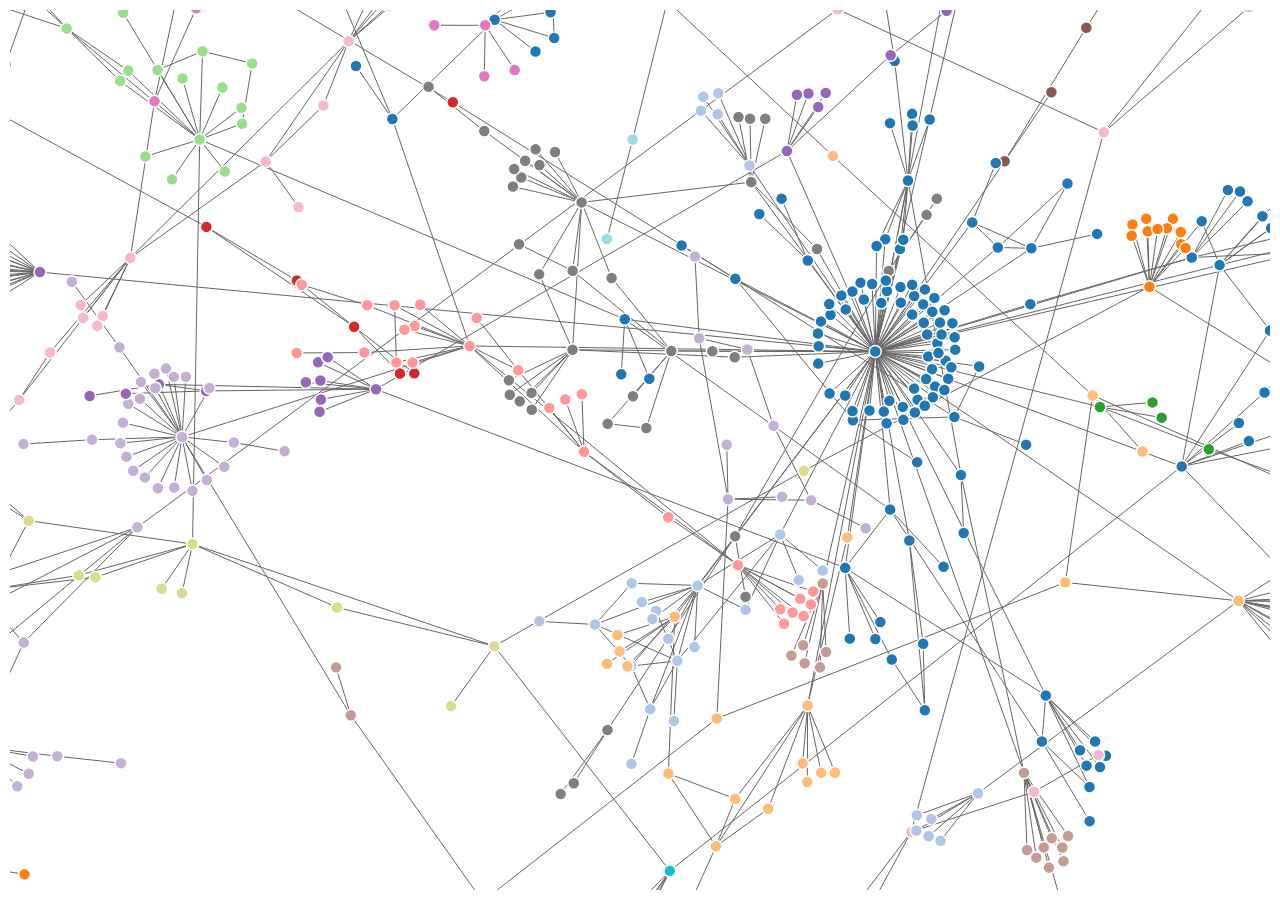
<file: index.html>
<!DOCTYPE html>
<html>
<head>
<meta charset="utf-8" />
<title>forceNetwork</title>
<script src="[data-uri]"></script>
<script src="[data-uri]"></script>
<script src="[data-uri]"></script>

</head>
<body style="background-color: white;">
<div id="htmlwidget_container">
<div id="htmlwidget-f3904af41fde010363de" class="forceNetwork html-widget" style="width:960px;height:500px;">

</div>
</div>
<script type="application/json" data-for="htmlwidget-f3904af41fde010363de">{"x":{"links":{"source":[238,42,14,24,31,563,61,34,637,18,5,564,21,54,25,3,579,70,13,35,565,10,155,95,197,40,317,38,66,64,594,553,3,41,54,70,11,187,462,31,319,15,506,128,11,70,21,470,5,119,10,42,25,52,70,580,14,478,12,369,144,384,144,329,419,483,9,452,595,430,201,500,31,617,87,31,104,638,296,25,25,318,9,9,42,403,318,176,9,182,9,158,64,586,15,639,518,323,476,587,626,467,70,31,43,43,31,31,64,543,40,46,22,22,309,440,253,117,187,14,14,187,23,25,72,51,12,12,64,6,289,158,11,7,264,609,42,124,47,522,363,360,2,627,588,57,16,530,57,16,16,5,276,5,4,234,431,120,276,336,57,16,16,64,38,184,411,40,40,26,72,122,70,72,8,8,8,70,274,30,295,484,43,64,571,640,279,112,441,187,11,13,73,5,279,383,52,27,326,326,79,52,27,48,127,147,31,511,256,15,337,52,214,151,71,432,383,596,489,43,70,40,162,91,64,122,43,199,199,64,572,131,322,231,84,167,114,573,257,77,84,48,62,158,150,158,490,46,124,341,222,391,158,490,323,26,21,171,442,463,259,14,42,324,199,2,431,28,101,3,66,14,352,39,48,1,94,355,411,190,554,67,597,158,517,491,566,555,610,224,166,468,231,69,598,158,38,184,255,54,567,114,420,628,38,134,129,1,264,1,531,1,1,154,333,95,10,238,137,227,574,13,498,255,186,169,237,13,13,50,99,370,618,170,170,5,107,27,121,9,55,69,556,641,404,477,186,11,163,64,54,568,140,0,79,512,31,272,10,126,453,581,537,175,21,7,454,52,9,232,238,606,258,3,642,226,72,469,310,328,60,151,101,377,15,103,575,80,204,173,73,293,179,1,86,643,550,290,66,41,364,18,109,70,25,582,13,13,13,13,13,13,13,13,13,13,64,191,523,311,107,538,412,194,294,255,186,13,13,101,1,154,54,397,18,66,539,9,154,513,13,115,13,497,13,13,13,13,445,254,6,353,211,156,156,211,156,121,365,13,103,332,70,304,101,13,290,69,170,154,1,149,333,611,518,147,457,4,342,576,69,170,34,458,31,392,69,583,14,31,14,3,101,311,291,174,42,174,174,42,42,215,471,373,599,59,368,644,158,536,338,69,387,356,48,48,88,19,297,19,19,283,217,217,9,235,177,93,79,33,301,612,255,607,71,388,544,273,428,19,19,209,196,209,88,53,19,499,305,116,81,225,143,47,24,407,619,189,216,4,239,373,520,174,343,55,501,319,31,524,532,342,238,343,396,262,92,551,203,149,1,47,584,434,599,69,285,118,344,120,357,261,329,353,316,339,423,69,379,393,192,156,156,25,317,620,223,278,525,405,14,413,64,64,526,613,101,540,74,312,629,472,25,5,187,281,5,43,274,25,286,48,64,94,245,274,1,17,394,70,105,295,455,600,122,7,31,229,185,185,185,42,72,25,25,25,31,208,55,645,64,433,70,601,533,464,91,185,122,122,64,9,193,29,13,323,42,13,70,21,323,143,479,478,424,589,192,44,143,381,353,100,448,49,83,212,32,425,138,340,39,58,6,319,223,198,319,278,14,14,14,18,250,289,449,621,98,326,326,22,170,400,14,14,42,13,13,507,55,207,6,13,577,14,42,164,426,164,245,52,22,630,288,614,98,240,264,111,19,622,436,150,492,329,602,85,270,631,527,5,5,502,238,5,274,519,46,17,247,366,166,311,408,347,138,43,358,43,213,348,480,646,306,545,398,521,15,172,63,557,290,290,268,623,508,91,52,38,38,27,156,38,280,101,7,76,14,239,113,38,429,248,422,406,205,558,266,221,38,14,464,256,42,93,186,233,3,284,76,181,14,243,146,624,14,292,275,228,625,503,465,194,380,473,0,13,444,481,314,166,371,64,244,603,359,459,313,31,106,219,647,401,106,229,42,43,334,41,439,58,546,15,17,51,51,136,10,450,265,374,58,6,349,64,108,280,157,98,632,152,82,69,152,168,409,13,3,367,142,42,504,34,395,263,316,451,437,308,102,168,98,69,139,158,102,19,183,633,125,125,6,170,3,0,78,173,80,226,65,13,86,271,195,75,187,475,29,427,218,434,547,37,12,12,96,125,37,13,130,298,552,648,149,70,14,19,53,615,20,116,104,178,446,249,528,616,172,485,186,414,6,6,254,6,345,206,486,10,56,124,311,236,13,302,133,6,36,378,39,36,6,414,447,10,127,13,590,6,315,10,548,36,110,6,39,39,6,39,42,36,132,159,514,509,375,139,415,277,604,402,569,45,251,45,251,389,382,299,608,123,435,361,287,529,534,135,45,510,578,591,535,220,238,0,634,350,195,7,21,13,493,1,154,466,605,541,592,170,69,217,89,26,26,160,335,369,307,112,188,570,90,241,649,494,585,131,416,69,417,559,474,211,495,444,443,269,542,5,372,460,217,487,549,235,390,421,560,9,321,385,9,386,217,303,210,69,200,118,202,488,150,158,456,102,211,236,192,165,373,326,9,635,399,51,482,64,64,72,1,252,327,42,14,320,161,180,148,8,47,14,14,24,36,24,410,229,146,187,260,185,91,31,31,107,496,141,145,132,354,561,10,142,145,10,330,267,153,27,68,42,331,593,230,351,376,515,346,15,461,282,300,325,438,650,516,636,36,24,505,34,69,445,490,423,97,13,69,562,170,69,7,362,160,242,210,82,418,536,52,246,210,58],"target":[1204,1001,1017,685,317,1244,714,681,1315,1035,110,1245,171,763,1131,709,1259,1099,798,677,1246,238,238,238,850,348,348,845,718,742,1274,1237,181,924,897,476,128,91,91,319,1241,938,1183,73,73,672,672,672,1316,711,711,786,695,607,891,1260,899,518,743,1275,793,1050,1194,1126,1087,1157,912,1128,1276,1100,854,1175,1160,1299,745,776,898,1317,950,472,1229,1139,635,993,1051,183,183,158,807,807,913,1140,1014,1268,256,1318,1300,1076,323,323,323,323,323,223,213,358,398,326,909,355,355,879,664,829,969,26,26,770,1269,680,1184,475,600,667,1150,1161,1161,704,908,825,944,222,726,878,111,111,857,1261,691,370,1020,231,928,1307,1270,698,698,984,984,1029,985,652,1145,653,216,870,1101,774,916,991,661,661,886,1002,184,1046,244,244,1102,268,1151,1162,978,1066,819,990,966,1088,930,674,948,146,1030,1047,1250,1319,1238,951,1113,933,159,159,159,766,920,1048,1049,765,1286,1089,93,757,1057,811,796,796,1027,1190,900,700,109,109,109,109,109,109,1205,1277,1163,995,1093,701,185,185,1195,295,939,851,1152,740,69,69,69,69,69,69,69,69,69,732,732,833,621,517,517,804,1164,690,1308,823,823,823,823,353,469,668,663,663,1114,1114,902,979,1168,334,2,5,14,3,38,657,18,9,29,6,63,728,35,1015,1015,434,434,719,719,719,719,719,1247,1242,247,247,247,1141,1132,168,1278,436,611,611,1251,947,170,170,1090,186,186,186,781,781,982,154,154,673,333,333,1036,874,874,874,592,592,592,592,592,592,592,592,872,1252,871,696,340,1028,1301,585,880,987,973,177,177,177,507,849,13,13,13,13,13,13,13,13,13,13,13,13,13,13,13,13,13,13,13,13,13,13,13,13,13,13,13,13,13,13,13,13,13,13,13,13,13,13,13,13,13,13,13,13,13,13,13,13,13,13,13,13,13,13,13,13,13,13,13,13,13,13,13,194,772,1067,994,921,744,895,1153,722,1233,1309,787,843,1208,970,761,761,1077,1133,315,315,315,315,1021,1003,149,149,1171,97,97,97,1223,1185,1158,1191,1287,237,237,1169,729,777,887,1196,1239,708,708,1078,192,192,1115,1115,868,1146,1022,471,471,471,471,471,832,1109,945,90,90,666,666,666,666,1292,1197,457,1134,790,1147,1253,828,828,504,1135,689,1058,1052,205,660,852,934,76,827,1091,946,343,720,396,1215,756,684,684,1143,1262,1279,713,1026,1129,1129,1129,992,1254,1055,599,801,693,746,273,952,692,1255,927,1240,862,217,217,822,750,750,676,676,1293,169,838,838,838,196,800,800,800,847,847,847,940,1019,116,116,1172,960,1061,44,44,44,738,133,133,133,839,239,239,875,369,1206,1018,1117,706,1176,524,524,1209,1216,82,1063,997,997,749,749,1234,855,1007,1007,1031,1263,1118,1118,877,935,200,998,1092,1016,903,976,976,976,976,976,152,152,1059,406,406,1124,1280,106,106,918,918,1071,1071,841,1079,751,716,508,1294,809,809,727,971,1310,688,688,1235,888,925,1302,1178,1173,974,936,1103,1198,1062,1148,911,989,1080,1060,1288,759,1295,1130,1281,1125,1289,707,882,834,1224,1217,782,963,817,1264,785,1072,858,1064,1320,1165,1104,789,789,1218,533,1023,1023,775,904,735,193,844,427,1073,1073,68,1210,818,818,1321,1032,1032,1032,240,240,240,240,240,1043,1024,755,1127,694,737,861,675,1095,791,996,378,1138,702,1081,278,278,278,999,779,929,1056,449,892,892,892,1303,298,980,1094,906,1008,810,810,1136,949,1290,1265,161,161,161,752,1311,1256,164,426,426,1096,1225,884,699,686,941,941,1296,767,767,767,767,687,1304,202,456,1166,130,270,270,910,910,1211,1174,712,1177,731,731,1119,1199,983,1179,124,124,124,124,1074,1009,943,812,480,480,480,480,1154,1322,961,1230,1068,559,931,1144,715,1040,1040,977,485,1305,1186,1116,1082,942,1041,153,422,739,922,764,284,284,824,1004,768,816,889,889,102,102,102,102,102,864,901,953,1291,1110,820,1231,1231,721,721,721,721,721,1120,450,1097,725,725,697,697,697,697,697,697,697,697,697,697,697,1226,1155,972,830,1033,1212,883,1282,678,678,678,678,678,678,229,229,401,1187,331,853,988,683,683,636,636,848,662,125,1111,56,56,56,56,753,753,932,1010,1283,762,1257,160,160,160,160,736,736,736,736,1075,876,876,1025,842,923,320,320,905,905,139,139,1112,964,1180,773,773,773,967,236,236,665,831,1312,1005,893,914,1170,741,659,659,659,659,659,659,659,659,659,659,659,866,866,671,671,863,1105,1105,1011,1011,658,658,679,679,1037,783,955,1236,1323,1200,1106,669,112,112,112,112,112,112,249,1121,890,1213,1297,815,1159,835,1266,968,345,345,915,915,856,354,717,710,778,778,778,1044,958,36,36,1142,682,682,919,447,447,1122,127,780,514,514,514,514,814,132,132,132,769,769,1065,821,821,840,784,784,805,1192,1188,371,371,1083,917,1284,1069,1248,1201,894,135,1107,1045,1045,956,591,591,591,591,937,1214,1219,788,1123,1189,1258,1271,1220,570,1207,651,1313,1012,1267,965,1202,129,129,129,129,129,1285,1227,1272,859,859,1070,747,803,1084,806,962,962,962,188,837,1249,724,724,724,724,724,724,724,724,1085,165,165,1203,1167,210,210,210,1228,730,1034,655,655,655,655,655,655,655,655,655,655,1053,1054,1054,1054,959,975,975,771,771,758,758,758,758,758,758,758,758,758,758,1298,1221,1038,1038,703,703,1156,799,954,1108,656,896,981,760,733,808,808,826,797,654,705,802,836,873,873,734,795,795,795,748,748,748,748,1232,1000,1149,1149,792,1181,145,145,145,145,145,794,267,267,907,670,670,723,723,723,1273,867,867,1006,1006,1006,1039,1137,926,957,957,957,1324,1193,1314,869,869,1182,1306,1013,1098,1098,1098,754,754,1042,1243,813,986,846,881,881,881,881,881,1086,1222,885,885,860,865],"colour":["#666","#666","#666","#666","#666","#666","#666","#666","#666","#666","#666","#666","#666","#666","#666","#666","#666","#666","#666","#666","#666","#666","#666","#666","#666","#666","#666","#666","#666","#666","#666","#666","#666","#666","#666","#666","#666","#666","#666","#666","#666","#666","#666","#666","#666","#666","#666","#666","#666","#666","#666","#666","#666","#666","#666","#666","#666","#666","#666","#666","#666","#666","#666","#666","#666","#666","#666","#666","#666","#666","#666","#666","#666","#666","#666","#666","#666","#666","#666","#666","#666","#666","#666","#666","#666","#666","#666","#666","#666","#666","#666","#666","#666","#666","#666","#666","#666","#666","#666","#666","#666","#666","#666","#666","#666","#666","#666","#666","#666","#666","#666","#666","#666","#666","#666","#666","#666","#666","#666","#666","#666","#666","#666","#666","#666","#666","#666","#666","#666","#666","#666","#666","#666","#666","#666","#666","#666","#666","#666","#666","#666","#666","#666","#666","#666","#666","#666","#666","#666","#666","#666","#666","#666","#666","#666","#666","#666","#666","#666","#666","#666","#666","#666","#666","#666","#666","#666","#666","#666","#666","#666","#666","#666","#666","#666","#666","#666","#666","#666","#666","#666","#666","#666","#666","#666","#666","#666","#666","#666","#666","#666","#666","#666","#666","#666","#666","#666","#666","#666","#666","#666","#666","#666","#666","#666","#666","#666","#666","#666","#666","#666","#666","#666","#666","#666","#666","#666","#666","#666","#666","#666","#666","#666","#666","#666","#666","#666","#666","#666","#666","#666","#666","#666","#666","#666","#666","#666","#666","#666","#666","#666","#666","#666","#666","#666","#666","#666","#666","#666","#666","#666","#666","#666","#666","#666","#666","#666","#666","#666","#666","#666","#666","#666","#666","#666","#666","#666","#666","#666","#666","#666","#666","#666","#666","#666","#666","#666","#666","#666","#666","#666","#666","#666","#666","#666","#666","#666","#666","#666","#666","#666","#666","#666","#666","#666","#666","#666","#666","#666","#666","#666","#666","#666","#666","#666","#666","#666","#666","#666","#666","#666","#666","#666","#666","#666","#666","#666","#666","#666","#666","#666","#666","#666","#666","#666","#666","#666","#666","#666","#666","#666","#666","#666","#666","#666","#666","#666","#666","#666","#666","#666","#666","#666","#666","#666","#666","#666","#666","#666","#666","#666","#666","#666","#666","#666","#666","#666","#666","#666","#666","#666","#666","#666","#666","#666","#666","#666","#666","#666","#666","#666","#666","#666","#666","#666","#666","#666","#666","#666","#666","#666","#666","#666","#666","#666","#666","#666","#666","#666","#666","#666","#666","#666","#666","#666","#666","#666","#666","#666","#666","#666","#666","#666","#666","#666","#666","#666","#666","#666","#666","#666","#666","#666","#666","#666","#666","#666","#666","#666","#666","#666","#666","#666","#666","#666","#666","#666","#666","#666","#666","#666","#666","#666","#666","#666","#666","#666","#666","#666","#666","#666","#666","#666","#666","#666","#666","#666","#666","#666","#666","#666","#666","#666","#666","#666","#666","#666","#666","#666","#666","#666","#666","#666","#666","#666","#666","#666","#666","#666","#666","#666","#666","#666","#666","#666","#666","#666","#666","#666","#666","#666","#666","#666","#666","#666","#666","#666","#666","#666","#666","#666","#666","#666","#666","#666","#666","#666","#666","#666","#666","#666","#666","#666","#666","#666","#666","#666","#666","#666","#666","#666","#666","#666","#666","#666","#666","#666","#666","#666","#666","#666","#666","#666","#666","#666","#666","#666","#666","#666","#666","#666","#666","#666","#666","#666","#666","#666","#666","#666","#666","#666","#666","#666","#666","#666","#666","#666","#666","#666","#666","#666","#666","#666","#666","#666","#666","#666","#666","#666","#666","#666","#666","#666","#666","#666","#666","#666","#666","#666","#666","#666","#666","#666","#666","#666","#666","#666","#666","#666","#666","#666","#666","#666","#666","#666","#666","#666","#666","#666","#666","#666","#666","#666","#666","#666","#666","#666","#666","#666","#666","#666","#666","#666","#666","#666","#666","#666","#666","#666","#666","#666","#666","#666","#666","#666","#666","#666","#666","#666","#666","#666","#666","#666","#666","#666","#666","#666","#666","#666","#666","#666","#666","#666","#666","#666","#666","#666","#666","#666","#666","#666","#666","#666","#666","#666","#666","#666","#666","#666","#666","#666","#666","#666","#666","#666","#666","#666","#666","#666","#666","#666","#666","#666","#666","#666","#666","#666","#666","#666","#666","#666","#666","#666","#666","#666","#666","#666","#666","#666","#666","#666","#666","#666","#666","#666","#666","#666","#666","#666","#666","#666","#666","#666","#666","#666","#666","#666","#666","#666","#666","#666","#666","#666","#666","#666","#666","#666","#666","#666","#666","#666","#666","#666","#666","#666","#666","#666","#666","#666","#666","#666","#666","#666","#666","#666","#666","#666","#666","#666","#666","#666","#666","#666","#666","#666","#666","#666","#666","#666","#666","#666","#666","#666","#666","#666","#666","#666","#666","#666","#666","#666","#666","#666","#666","#666","#666","#666","#666","#666","#666","#666","#666","#666","#666","#666","#666","#666","#666","#666","#666","#666","#666","#666","#666","#666","#666","#666","#666","#666","#666","#666","#666","#666","#666","#666","#666","#666","#666","#666","#666","#666","#666","#666","#666","#666","#666","#666","#666","#666","#666","#666","#666","#666","#666","#666","#666","#666","#666","#666","#666","#666","#666","#666","#666","#666","#666","#666","#666","#666","#666","#666","#666","#666","#666","#666","#666","#666","#666","#666","#666","#666","#666","#666","#666","#666","#666","#666","#666","#666","#666","#666","#666","#666","#666","#666","#666","#666","#666","#666","#666","#666","#666","#666","#666","#666","#666","#666","#666","#666","#666","#666","#666","#666","#666","#666","#666","#666","#666","#666","#666","#666","#666","#666","#666","#666","#666","#666","#666","#666","#666","#666","#666","#666","#666","#666","#666","#666","#666","#666","#666","#666","#666","#666","#666","#666","#666","#666","#666","#666","#666","#666","#666","#666","#666","#666","#666","#666","#666","#666","#666","#666","#666","#666","#666","#666","#666","#666","#666","#666","#666","#666","#666","#666","#666","#666","#666","#666","#666","#666","#666","#666","#666","#666","#666","#666","#666","#666","#666","#666","#666","#666","#666","#666","#666","#666","#666","#666","#666","#666","#666","#666","#666","#666","#666","#666","#666","#666","#666","#666","#666","#666","#666","#666","#666","#666","#666","#666","#666","#666","#666","#666","#666","#666","#666","#666","#666","#666","#666","#666","#666","#666","#666","#666","#666","#666","#666","#666","#666","#666","#666","#666","#666","#666","#666","#666","#666","#666","#666","#666","#666","#666","#666","#666","#666","#666","#666","#666","#666","#666","#666","#666","#666","#666","#666","#666","#666","#666","#666","#666","#666","#666","#666","#666","#666","#666","#666","#666","#666","#666","#666","#666","#666","#666","#666","#666","#666","#666","#666","#666","#666","#666","#666","#666","#666","#666","#666","#666","#666","#666","#666","#666","#666","#666","#666","#666","#666","#666","#666","#666","#666","#666","#666","#666","#666","#666","#666","#666","#666","#666","#666","#666","#666","#666","#666","#666","#666","#666","#666","#666","#666","#666","#666","#666","#666","#666","#666","#666","#666","#666","#666","#666","#666","#666","#666","#666","#666","#666","#666","#666","#666","#666","#666","#666","#666","#666","#666","#666","#666","#666","#666","#666","#666","#666","#666","#666","#666","#666","#666","#666","#666","#666","#666","#666","#666","#666","#666","#666","#666","#666","#666","#666","#666","#666","#666","#666","#666","#666","#666","#666","#666","#666","#666","#666","#666","#666","#666","#666","#666","#666","#666","#666","#666","#666","#666","#666","#666","#666","#666","#666","#666","#666","#666","#666","#666","#666","#666","#666","#666","#666","#666","#666","#666","#666","#666","#666","#666","#666","#666","#666","#666","#666","#666","#666","#666","#666","#666","#666","#666","#666","#666","#666","#666","#666","#666","#666","#666","#666","#666","#666","#666","#666","#666","#666","#666","#666","#666","#666","#666","#666","#666","#666","#666"]},"nodes":{"name":["Government of Syria","Government of Afghanistan","Government of Eritrea","Government of Iraq","Government of Sri Lanka","Government of Ethiopia","Government of Sudan","Government of Turkey","Government of Angola","Government of Pakistan","Government of Somalia","Government of Yemen (North Yemen)","Government of Bosnia-Herzegovina","IS","Government of India","Government of Russia (Soviet Union)","Government of Colombia","Government of Azerbaijan","Government of Nigeria","Jalisco Cartel New Generation","Juarez Cartel","Government of Algeria","Government of Congo","Government of Nepal","Government of Uganda","Government of Philippines","Comando Vermelho","Government of Tajikistan","Government of Australia, Government of United Kingdom, Government of United States of America","Government of Peru","Government of El Salvador","Government of DR Congo (Zaire)","Christians (Nigeria)","Hema","Government of Sierra Leone","Government of United States of America","SPLM/A","Government of Croatia","Government of Israel","Government of South Sudan","Government of Rwanda","Government of Mozambique","Government of Myanmar (Burma)","Government of Burundi","Lou Nuer","Supporters of ANC","Government of Indonesia","Government of Ukraine","Government of Cambodia (Kampuchea)","Hindus (India)","Banyarwanda","Government of Serbia (Yugoslavia)","Government of Libya","Gulf Cartel","Government of Egypt","Government of Liberia","Republic of Somaliland","AUC","Government of Georgia","Dagomba, Gonja, Nanumba","Euphrates Vulcano","NPFL, ULIMO - K","Beni Halba Baggara, Salamat Baggara","Government of Thailand","Government of Chad","SNA","Government of Cameroon","Gedeo","MTA","Fulani","Government of Mali","Benghazi Revolutionaries Shura Council","Government of Niger","AQAP","Government of Senegal","23rd Division, Jaysh al Nasr, Jaysh al-Nukhba, Sham Legion, SNA, Syrian Liberation Front","KDP","Afisare, Anaguta, Birom","23rd Division, Ahrar al-Sham, Jaysh al Nasr, Jaysh al-Nukhba, Nour al-Din Zenki, Sham Legion, SNA","Government of Lebanon","Fatah Halab","Jikany Nuer","Ma'aliyah","Christians (Indonesia)","Birom","Adoni","Hawar Kilis Operations Room","Baluba","Cartel Independiente de Acapulco","Nunu","Jukun","anti-Balaka","Dayak","Forces of Michel Aoun","Government of Panama","Ahlu Sunna Waljamaca","Republic of Bosnia-Herzegovina","Jama'atu Ahlis Sunna Lidda'awati wal-Jihad","Misseriya","Hunde","Christians (CAR)","Government of Iran","Pokot","Government of Burkina Faso","Beltrán Leyva Cartel","Government of Guinea-Bissau","Mayi Mayi","Ijaw","Government of Guinea","Forces of the House of Representatives","AIAI","Dinka","Sinaloa Cartel","Government of Moldova","Atyap","Jabhat Fateh al-Sham, Rahman Corps","Los Zetas","Government of Nicaragua","Bangesh","ARPCT","Black Axe","Government of Uzbekistan","Government of Ivory Coast","Supporters of ANPP","Oromo","Republic of Croatia","Authenticity and Development Front, Islamic Front, Jabhat Fateh al-Sham","SPM","Ansarallah","Taleban","Ogaden clan (Darod)","Agatu","SSDF","LRA","Amal","Supporters of IFP","Forces of Abdurahman Ahmed Ali 'Tur'","Suqour al-Sham, Syrian Liberation Front","Kuki","Sa'ad subclan of Habar Gidir clan (Hawiye)","Ahrar al-Sham, Jabhat Fateh al-Sham, Southern Front","Government of Guatemala","RRA","Bor Dinka","Awlad Omran clan (Misseriya)","USC/SNA","FNI","Forces of General Morgan","Aguleri","Jam'iyyat-i Islami-yi Afghanistan","Dassanetch","DPF","Masalit","PFT","Hizb-i Islami-yi Afghanistan","Government of Kenya","Bokora Karimojong","Beni Hussein","Borana","Forces of Hadi","Rizeigat Abbala","NPFL","anti-Balaka, FPRC-AK","Ahrar al-Sham, HTS, Southern Front","NSCN-IM","Toposa","Amhara","Bwatiye","Habaniya","Liwa al-Aqsa","Hausa","AIS","Mohajir","Ahrar al-Sham, Jabhat Fateh al-Sham","Kalenjin","Aknaf Bait al-Maqdis, Jaysh al-Islam, Sham al-Rasul Brigade, Southern Front","Arbore","IMU","Caborca Cartel, Sinaloa Cartel - Los Mayos faction","Mare’ Operations Room","ULIMO - J","Ansar al-Islam","Government of Papua New Guinea","Bodo","Fatah","FPRC","Hezbollah","Government of Central African Republic","Tijuana Cartel","Government of Laos","Burkinabé","Bi'idyahan subclan of Majerteen clan (Darod)","Jie","MQM","IS, Jabhat Fateh al-Sham","National Front for Liberation, SNA","Los Ardillos","Dereiat","APCLS, CMC","Government of Djibouti","Mangal","Bafulero, Bavira","Nyangatom","Hotiya Baggara","Baz al-Islamiya, Dawn of Freedom Brigades, Islamic Front, Jabhat al-Akrad, Jabhat Fateh al-Sham, Liwa al-Sultan Murad, Majd al-Sham","Karimojong","SLM/A - MA","LPC","Ife","Guerreros Unidos","Toubou","Dodoth","Buddhists (Myanmar)","CNDD","SDB","DKBA","EPRLF","Lashkar-e-Islam","Mauritanian","FRF","Dizi","Government of Morocco","Degodia","CMC","Amhara, Oromo, Shinasha","Hol Dinka","Fatah Halab, Jabhat Fateh al-Sham","National Front for Liberation","Ahrar al-Sham, al-Tawhid Brigade, IS, Jabhat Fateh al-Sham","RCD-K-ML","Kyrgyz","Eggon","Dawn of Freedom Brigades, Euphrates Islamic Liberation Front, Islamic Front, Jabhat al-Akrad, Liwa Thuwar ar-Raqqa","IMK","Government of Spain","Ansaar ul-Islam","Samburu","Jaysh al-Islam","Al-Shabaab","LTTE","Murle","Azara","Tama","Mujahideen in the Golis Mountains","FDLR","Government of Romania","Libya Dawn","Gumuz","Orma","Sinaloa Cartel - Chapitos faction","Greenlanders","Supporters of Awami League","Han Chinese","Amigos dos Amigos","Janjaweed","Ahrar al-Sham","Chechen Republic of Ichkeria","Dogon","Eastern Qalamoun Operations Room","Beni Halba Baggara","Anti-Balaka - Mokom, FPRC, MPC, RPRC","Mara 18 (Honduras)","Dayak, Malay (Indonesia)","Pakam Dinka","Anuak","Khatumo administration","Marakwet","USC/SSA","FDN","Awlad Busayf, Awlad Suleiman","Ogoni","National Front for Liberation, SNA, Syrian Liberation Front","Authenticity and Development Front","La Familia","Government of Haiti","Ahrar al-Sham, al-Tawhid Brigade, IS, Islamic Kurdish Front, Jabhat Fateh al-Sham","Government of Mexico","Alawite (Lebanon)","NDC-R","Forces of Amanullah Khan","Government of United Kingdom","Government of Paraguay","Wanhihem community","Fuerza Anti Unión","PKK","Kusasi","Government of Venezuela","Supporters of JLP","Beni Amir","Deebam","Government of Bangladesh","Darsalim","Ahfad al Rasoul Brigade, Ahrar al-Sham, al-Farouq Brigades, Ghuraba al-Sham, IS, Jabhat Fateh al-Sham, Jazeera-Euphrates Liberation Front, Liwa al-Fateh","Ahrar al-Sham, Jabhat Fateh al-Sham, Jaysh al-Islam, Jaysh Usud al-Sharqiya, Martyr Lieutenant Ahmed Abdou Brigades, Rahman Corps","Harkat Hazm","FRCI","Al-Zayadia","Los Aztecas","Ngok Dinka","Opponents of Morsi","Da'ud subclan of Abgal clan (Hawiye)","Alur","Northern Sudanese","TTP-KM","Dan na Ambassagou","Los Zetas - Cártel del Noreste faction","Meitei","Gony Dinka","Sabaneta - Pavilion I gang","CATA","GATIA, MSA","Afar","MFDC Front Nord - MD","ALiR, CNDD-FDD , Mayi Mayi","Bahararsame subclan of Dhulbahante clan (Darod)","Jabhat Fateh al-Sham","Dir clan","AFDL","Assamese","APCLS","RUF","Forces of Turkestan Bhittani","Atakar","CMA","Agar Dinka","Agon-Yar subclan of Abgal clan (Hawiye)","CNPSC","Izzi (Igbo)","Euphrates Islamic Liberation Front, Islamic Front, Jabhat Fateh al-Sham, Liwa Thuwar ar-Raqqa","Majerteen subclan (Darod)","Forces of Hussein Ali Ahmed","RCSS","Dozos (Mali)","Hizb-i Wahdat","Gok Dinka","Jalwau Dinka","Ezilo","Forces of Ibrahim Jadhran","Choa Arab","Fiqi Muhumud subclan (Dir)","Hutu","Borana, Guji","Hamar","Kikuyu","Gak Dinka","SLM/A","Panyar Dinka","Black Axe, Bush Boys, Deebam, KK, NDV","ALiR","Rer Liban subclan of Habr Awal (Issaq)","Jaysh al-Islam, Jaysh Usud al-Sharqiya, Martyr Lieutenant Ahmed Abdou Brigades, Rahman Corps","Meskhetian Turk","Government of Ecuador","Garre subclan of Digil clan (Digil-Mirifle)","SNF","CNRD","Konianke","Mara 18 (Guatemala)","CNDD-FDD","CNDD-FDD , Mayi Mayi","Alago","Supporters of APC","Awlad Zeid","Bassa Kwomu","Government of Tunisia","HuM","Amhara, Guraghe","Hells Angels","Gonja","Luac Jang Dinka","Efik","Suleiman subclan of Habar Gidir clan (Hawiye)","Tripura Non-Tribal Communities","Bul Nuer","Republic of Georgia","Duduble subclan of Gorgorte clan (Hawiye)","Panyar Dinka, Rek Dinka","Dawn of Freedom Brigades, Harkat Hazm, Islamic Front, Jabhat al-Akrad, Jabhat Fateh al-Sham, Mujahideen Army, Nour al-Din Zenki, Sham Legion","NAS","Mahariya, Mima","Ahfad al Rasoul Brigade, Ahrar al-Sham, IS, Islamic Kurdish Front, Jabhat Fateh al-Sham","Ari","Supporters of Andry Rajoelina","Forces of Abdullahi Yusuf","Awlad Heiban clan (Misseriya)","TTP - MR","Forces of Momin Afridi","Arab","February 17 Martyrs Brigade, Rafallah al-Sahati Brigade","Supporters of Didier Ratsiraka","Laskhar of Masozai Qaumi tribe","Ajuran","Brigade 301, Ghaniwa Brigade, Nawasi Battalion, TRB","Gontrar, Zintan","Government of Lesotho","Kuei Dinka, Pakam Dinka","Kisii","Comités locaux de vigilance","CNDP","Government of North Macedonia","BNLF","RCD-ML","Supporters of al-Ahly football team","Bangladeshi Immigrants","Dawn of Freedom Brigades, Jabhat al-Akrad, Northern Storm Brigade","APCLS, FDLR, Nyatura Love","Matheniko Karimojong","Arrow Boys","Khozam","MNLC","FNI, FRPI","FDC","Harakat-i Inqilab-i Islami-yi Afghanistan","MDA","MDF","Government of Malaysia","Kuteb","Akibu","Dimasa","Armenian","Rer Ahmad subclan (Hawiye)","Lashkar of Kukikhel clan","Pian Karimojong","Habar Gidir clan (Hawiye)","Bor Dinka, Gawaar Nuer, Lou Nuer","Christians (Philippines)","NSCN-K","MRTA","Autodefensas Unidas de Michoacán","Orma, Wardei","Bahemba","Government of China","Ajdabiya Revolutionaries Shura Council","Dadjo","Guéré","Supporters of ACN","Hamar (Ethiopia)","Biide subclan of Habar Jeclo (Isaaq)","Mohamed Muse subclan of Abgal clan (Hawiye)","Naparama","Comando Classe A","Forces of Agala","GIA - El Ahd Battalion","Ahali","Awlad Suleiman","Galje'el clan (Hawiye)","Sinaloa Cartel - El Pepillo faction","SPLM/A-North","Copts (Egypt)","NDPVF","Puntland State of Somalia","Ayr subclan of Habar Gidir clan (Hawiye)","Chokwe, Pende","Aknaf Bait al-Maqdis, HTS, Jaysh al-Islam","Jaysh al Fatah Idlib","Kachai sub-tribe of Bangesh","Nyangatom , Toposa","JVA","Akul","ALiR, Mayi Mayi","Lashkar of Mohmand tribe","Lunguda","3R","GIA - El Forkane","Government of Comoros","Ghuraba al-Sham, Jabhat Fateh al-Sham","High Council of Afghanistan Islamic Emirate, IS","MAA","Dawa","GATIA","Government of Mauritania","JNIM","BIFM","Jabhat Fateh al-Sham, Salahadin Brigade","Didinga","CPJP","Ansar Dine","Ahrar al-Sham, FSA, HTS, Jaysh al-Islam","Aliap Dinka","Bari","Palipehutu-FNL","Laime","Ingessana","Bafanji","FAPC","PCC","SNF - MSAB","Forces of Shah Sahib","Pokot, Samburu","Banya","Abgal clan (Hawiye)","Burji","Khadadkhel","Forces of Mullah Abdol Rauf Khadim","Kwala","Torma","Bini","Ahrar al-Sham, Furqan Brigades, Jabhat Fateh al-Sham, Jaysh al-Islam, Yarmouk Army","Nour al-Din Zenki","Los Zetas - Jorge Ivan Hernandez Cantu faction","Bafulero","Dabare subclan of Digil clan (Digil-Mirifle)","Oleh (Isoko)","al-Tawhid Brigade","Kamajors","Unjamap","Aguok","INPFL","Medellín Cartel","Barriga gang","Supporters of independence for Eastern Ukraine","Forces of Jing Caludtiag","Dawn of Freedom Brigades","Janjaweed - Bin Kulaib faction","SRF","Ayiel Dinka","Lagunya","Gabra","Atuot Dinka","Anas al-Dabbashi Brigade, Brigade 48","Gok Dinka, Jalwau Dinka","Latuka","Ikpanaya (Ibibio)","Isenasawo","M23","Mayi Mayi Kabido","Cali Cartel","Ikot-Offiong community","Sinaloa Cartel - Los Memos faction","Supporters of MQM","Bloque Central Bolívar","Forces of Sayed Mansur Naderi","Gaadsan subclan of Biimaal clan (Dir)","MPA/Republic of Anjouan","Supporters of Jean-Bertrand Aristide","Supporters of Yousaf Ali Khan Magsi","Derashe","Aknaf Bait al-Maqdis, Jabhat Fateh al-Sham, Jaysh al-Islam, Sons of Yarmouk Movement, Southern Front","Ijaw, Urhobo","Government of Trinidad and Tobago","Jaysh al-Mukhtar","Muslims (Sri Lanka)","Jabhat al-Samud, Kaniyat","CMC, NDC-R","CRAC-PF","Amothnhom Dinka","Forest Brothers, White Legion","Bete","PDF","Lashkar of Salarzai tribe","Authenticity and Development Front, Islamic Front","Ali-Gaf subclan of Abgal clan (Hawiye)","Ikurav (Tiv)","Abudu","Dioula","Gulf Cartel - Ramirez Treviño faction","16th Division, Islamic Front, Jabhat Fateh al-Sham","BCP","Nandi","Pari","Lashkar of Orakzai tribe","DSA","Huber subclan of Mirifle clan (Digil-Mirifle)","Abtisame subclan of Galje'el clan (Hawiye)","Abdalle subclan of Habar Awal clan (Isaaq)","Al-Maraziq","Gulf Cartel - Dragones de Sheyla faction","Chabo","Government of Jordan","Supporters of Laurent Gbagbo","Suri","Forces of Abdirizak Bihi","Afor","Daoussak (Tuareg)","Syrian Liberation Front","Ahrar al-Sham, FSA, Jabhat Fateh al-Sham, Jaysh al-Islam","Abdulleh-Galmaha subclan of Abgal clan (Hawiye)","Boje","Supporters of PA","Ahrar al-Sharqiya","Apuk Padoc","Aknaf Bait al-Maqdis, HTS, Jaysh al-Islam, Sons of Yarmouk Movement, Southern Front","Jabhat al-Akrad, PYD","Iteso","Geri","Igbo","Moba","Ganda Iso","Abdalle-Aroneh subclan of Abgal clan (Hawiye)","Bor Dinka, Lou Nuer","Jabhat Fateh al-Sham, Liwa al-Aqsa","Supporters of PDP","HTS","NUM","ANC - 'Greens'","Bakonzo","El Dorado long-term inmates","Amaro","Hadji Faizal Abdulkarim clan","Kpelle","CPN-M","ARLA, FIAA, FPLA","Ndoki","Raia Mutomboki - Bravo","Opponents of al-Assad","Taleban - Ali Dad faction","Eastern Ghouta Unified Military Command","ASL","Supporters of AD","Balanda","Agaw, Amhara","Hamas","Oi Kuru","Jatoi","Bani Hilal","La Mochomera","Sinaloa Cartel - Los Chavez Matamoros faction","Bambuti, Batwa","Arab Brabich","Bangadi Militia","FLC","Fur","NURTW-Auxiliary","Garcia clan","CPI-ML-VM","Ahrar Ghurayan","AQIM, Jama'atu Ahlis Sunna Lidda'awati wal-Jihad, MUJAO","Abdalleh-Agon-Yar subclan of Abgal clan (Hawiye)","Brigades of Aisha","Mangweni clan","Hawazma","Eleme","Mahadi","Santiago Xochiltepec","Huaorani","BLA","Republic of Abkhazia","Abugbe (Agatu)","Bena Kapuya","Chiebiliew Yoal (Lou Nuer)","Forces of Abdul Rahman Khan","1920 Revolution Brigades","Ahfad al Rasoul Brigade","Government of Tanzania","Ale","Lumad","Gamai","Baraka group, Mayi Mayi Luwotu","Jole","Ichen","Wagia subclan of Takima","Syrian insurgents","EPLF","EPRDF","UNITA","TTP","UIFSA","Government of Kuwait","Serbian Republic of Bosnia-Herzegovina","SDF","Kashmir insurgents","FARC","Republic of Artsakh","GIA","Cobras","Santa Rosa de Lima Cartel","Junbish-i Milli-yi Islami","CPP","GDE","Sikh insurgents","UTO","Sendero Luminoso","AQIM","Hizb-i Islami-yi Afghanistan - Khalis faction","FMLN","Muslims (Nigeria)","Lendu","al-Qaida","RCD","Serbian Republic of Krajina","CPI-Maoist","AFRC","SPLM/A - IO","Renamo","KNU","ADF","Ntsiloulous","Nueva Plaza Cartel","MILF","Kamuina Nsapu","GAM","DPR","La Nueva Familia","KR","Muslims (India)","ASG","Hunde, Nyanga","PYD","ELN","NTC","Forces of the Caucasus Emirate","FPR","NDA","UCK","Croatian Republic of Bosnia-Herzegovina","United Armed Forces of Novorossiya","LURD","MLC","JEM","al-Mahdi Army","SNM - 'Calan cas'","ARS/UIC","OLF","Konkomba","AFL, LPC, ULIMO - J","Patani insurgents","MDJT","SNM","Ambazonia insurgents","Guji","KIO","PUK","Islamic Front, Mujahideen Army, SRF","UWSA","Tiv","PWG","Democratic Republic of Yemen","MFDC","Government of United Kingdom, Government of United States of America","Jaysh al-Sanadid, Khabour Guards, MFS, PYD","TPLF","ONLF","Fulani, Hausa","ULFA","UPA","MPS","Rizeigat Baggara","Muslims (Indonesia)","LPR","PIJ","FUCD","SCIRI","AN","Autonomous Province of Western Bosnia","Islamic Front, Jabhat Fateh al-Sham","Batwa","La Barredora","Tende","UPC (Ali Darass Fulani supporters)","Madurese","Lebanese Forces","MDD","NRF","Republic of South Ossetia","Yan Gora","Muslims (CAR)","KNPP","Forces of Muammar Gaddafi","Turkana","Military Junta for the Consolidation of Democracy, Peace and Justice","ULA","Itsekiri","RFDG","al-Gama'a al-Islamiyya","PJAK","Forces of Khudoberdiyev","Forces of Harar garrison","Nuer","PMR","SSDM/A","Contras","Turi","Islamic Front","Salamat Baggara","Eyie","MPCI","BDK","Jaysh al-Sanadid, MFS, PYD","Somali","NDFB","SPM/SNA","High Council of Afghanistan Islamic Emirate","MNDAA","Sheikhal clan (Dir)","SSUM/A","MNLF - NM","ARSA","Islamic Legion","Supporters of UDF","MPA","JVP","Naga","URNG","Awlad al-Zuid clan (Misseriya)","USC/SNA - OA","UPC","Forces of Omar Jess","Umuleri","al-Qa'qa Brigade, Army of Ahl al-Sunni wal Jamaa , Army of al-Ikhlas, Army of Maoata al-Islami, Authenticity and Development Front, Bayareq al-Shaaitat , Islamic Front, Jabhat Fateh al-Sham, Jaish al-Muhajireen wal-Ansar, Liwa al-Qadisiya","UFDD","Los Caballeros Templarios","KPNLF","UNLF","Terceiro Comando","Gabra, Garre","STC","Terjam","BRA","ULIMO","MEK","NLFT","Forces of Norodom Ranariddh","Palipehutu","Yoruba","SRRC","Sindhi","PNA","MNLF","MUJAO","FLEC-FAC","PSLF","SSLM/A","Lashkhar of Wazir tribe","Garre","PLA","Darfur Joint Resistance Forces","ULIMO - K","KDPI","Kadara","Cocoyes","Qimant","Santhal","Jondullah","FUNCINPEC","MLCJ","SLA","UNLFW","Tijuana Cartel - El Teo faction","LNA","LRM","SSPP","MCC","RRA - MH","Ismail subclan of Makahil clan (Darod)","MQM-H","AMB","Yurtta Sulh Konseyi","Los Rojos","Republic of Armenia","Irigwe","al-Shaman","FRUD","Kata Katanga","RED-TABARA","Banyamulenge","Mahamid, Mahariba, Newiba","SLM/A - SB","DKBA 5","Modakeke","Tarok","Zuwaya","Muslims (Myanmar)","Lashkar of Zakakhel tribe","Senegalese","POLISARIO","Zviadists","Seleka","Uzbek","Jie, Matheniko Karimojong, Turkana","WNBF","ETA","HTS, Southern Front","HTS, Rahman Corps","UNRF II","Hizbul Islam","LTTE - K","RJF","Mambila","DHKP-C","CNRT","Igbo, Yoruba","Zaghawa","MLC, RCD-N","Raia Mutomboki","NSF","Zintan Military Council","FARC dissidents","Jaysh al-Sanadid, PYD","Military faction (forces of André Kolingba)","Pokomo","Sinaloa Cartel - Los Mayos faction","ATNMC","NDV","SAO Krajina","Supporters of BNP","Islamic Front, Jabhat Fateh al-Sham, Liwa al-Jihad fi Sabeel Allah, Liwa Thuwar ar-Raqqa","Uighur","Ansar Bayt al-Maqdis","Beltrán Leyva Cartel - Valdez Villareal faction","ATTF","Forces of Ruslan Labazanov","PRC","Gimir","Mara Salvatrucha (Honduras)","MPIGO","Rup Dinka","Ninjas","USC/SSA - OMF","CSNPD","CNR","Okrika (Ijaw)","Military faction (forces of Raol Cédras)","Baloch Ittehad","BRAS","SARC","SLM/A - MM","EZLN","Sunni (Lebanon)","Mayi Mayi Mazembe","SPLM/A - WN","Forces of Ismail Khan","Islamic Front, Jabhat al-Akrad, Mujahideen Army, SRF","PIRA","RSO","Ansar al-Sunnah","Military faction (forces of Andres Rodriguez)","Wanikade community","La Union de Tepito","EIJM - AS","NDFB - RD","FLRN","Parliamentary Forces","Republic of South Sudan","Forces of Francois Bozize","KCP","Mamprusi","Military faction (forces of Hugo Chávez)","Supporters of PNP","APF","Frolina","Los Tlacos","Nuba","PFLP","Paite","Deewell","JSS/SB","Kibete","Harakit Sawa'id Misr","FN - IC","NMSP","Berti","Forces of Damaso","La Linea","PREPAK","UFR","Shiluk","Supporters of Morsi","Warsangeli subclan of Abgal clan (Hawiye)","Southern Sudanese","TTP-SM","Los Zetas - Old School Zetas faction","Pangal","Thiyic Dinka","MNJ","Sabaneta - Re-education sector gang","TAK","FLEC-R","Saleban Abdalla subclan of Surre clan (Dir)","SLFA","Codeta","Issa (Dir)","MFDC - S","Qayaad subclan of Dhulbahante clan (Darod)","Ilaje","Military faction (forces of Honasan, Abenina & Zumel)","Tuareg","Marehan subclan (Darod)","PBCP-J","FIAA","GNLA","Ngumino","Ukele","Highlanders","OPM","ELN, FARC","EPL - Megateo","Yugur","IGLF","Rek Dinka","Military faction (forces of Shahnawaz Tanay)","FLEC-FAC-TN","Ezza","Kotoko","BLF","Islamic Front, Jabhat al-Akrad, Liwa Thuwar ar-Raqqa","FPB","Nande","Maasai","Manuer Dinka","NDC-R-GBS","UPLC","ABSDF","FARF","Jaish al-Adl","PLOTE","SAO Eastern Slavonia, Baranja and Western Symria","Waat Dinka","Mahaz-i Milli-yi Islami-yi Afghanistan","Ninzam","Outlaws","Rer Samatar subclan of Habr Awal (Issaq)","Serbian irregulars","Tahrir al- Sham Army","Wurukum","CCMSR","Groupe de Sécurité (Nyatura Kasongo)","Mara Salvatrucha (Guatemala)","ABSU","Luhya","Los Virus","Egbura Mozum","Jabhat Fateh al-Sham, Liwa al-Qadisiya, Omar al-Mukhtar Battalion","JKLF","MPC","Murule subclan of Gugundabe clan (Hawiye)","Rock Machine","Konkomba, Nawuri","Forces of Paul Joseph Mukungubila","Ibibio","EPL","FNL-Ubugabo-Burihabwa","Maidan","Mundari","Qubeys subclan (Dir)","Tripura Tribal Communities","Ahlul Sunnah Jamaa","Hizb-i Wahdat - Akbari faction","Shabab al-Tawhid wa al-Aqiyda","UBA","Wahhabi movement of the Buinaksk district","PBCP","PFLP-GC","Yandang","Mursi","Southern Front","Supporters of Marc Ravalomanana","Fatah Revolutionary Council","FNT","Forces of Jama Ali Jama","Forces of Khalifa al-Ghawil","Awlad Metanin clan (Misseriya), Awlad Serur clan (Misseriya)","BMA","Karimjo","TTP - MT","TTP - TA","Kounta","NDFB-S","Forces of Mullo Abdullo","Kaniyat","Mashashia","Military faction (Lesotho)","Los Zetas - Velazquez Caballero faction","Military faction (forces of Moisés Giroldi)","Ma'awisley","MODEL","SSDM/A - Cobra Faction","FLAA","Islamic Front, Jabhat al-Akrad, Jabhat Fateh al-Sham, Mujahideen Army, SRF","PARECO","Supporters of al-Masry football team","Tawheed ul-Islam","Mayi Mayi Mazembe, NDC-R","MNR","MSA","Oulad Rachid","RJ","CM-FPR, GATIA, MAA","Ittihad-i Islami Bara-yi Azadi-yi Afghanistan","Jiddo subclan of Digil clan (Digil-Mirifle)","MDA - LM","Military faction (forces of Suret Husseinov)","NDC","PFLL","Sultanate of Sulu","Terceiro Comando Puro","Tonakau","Zeme Naga","Azeri","FLM","Forces of Makanika, Ngumino, Twiganeho","Hawarsame Rer Hasan and Habar Ya'qub subclan of Marehan clan (Darod)","Kereyou","Maphite","FPLA","Ngumino, Twiganeho","Muslims (Philippines)","NSCN-K-K","PUSIC","Xawaadle clan (Hawiye)","al-Murabitun","Bambuti","ETIM","FDLR-RUD","Military faction (Forces of Hun Sen)","Mouro","Senufo","Signed-in-Blood Battalion","Supporters of Jamaat-e-Islami","UFRA","JRTN","Provisional Council of the Chechen Republic","Republic of Slovenia","Sa'ad subclan of Habar Yonis (Isaaq)","Forces of Edu","GIA - El Khadra Battalion","Jie, Matheniko Karimojong","Peuhl militia (Zemio)","Luo","Malinké","OP Lavalas","PULF","Sinaloa Cartel - Los 28 faction","SPLM/A-North - MA faction","Supporters of UDM","Matheniko Karimojong, Turkana","MJP","Awramale subclan (Darod)","Muslims (Egypt)","Baluba, Lulua","Konso","Mishti","al-Harakat al-Islamiyah","Gwandere","Jabhat al-Akrad","JVA faction","Kambrip","NLFT-B","Waja","National Guard and Mkhedrioni","Bihari","Burji, Gabra","Gura","SPLM/A - AH","Koglweogo","Pashtun","EPR","JIG","Kababish","Military faction (forces of Nicolae Ceausescu)","Urhobo","CRA","FDR","FRUD-C","Islamic Front, Jabhat Fateh al-Sham, Mujahideen Army","Palipehutu-FNL - LP","Qaqachaca","Uduk","Balikumbat","Jamiat-ul-Dawa","Sindicato RN","Baraka group","Croatian irregulars","FDSI-CI","Foulbe, Hausa","Galgalo","MOSANAT","Oatizai","Torma Manian","God's Army","Jaysh al-Jihad (Saraya al- Jihad)","Sayawa","Jama'at Ansar al-Islam","Los Zetas - Juan Pedro Salvador Saldivar Farias faction","Military faction (forces of Himmler Rebu and Guy Francois)","OLA","Banyamulenge, Barundi","Luway subclan of Mirifle clan (Digil-Mirifle)","Olmoro (Isoko)","Military faction (forces of Godefroid Niyombare)","OPON Forces","Sabiny","USC-PM","Wogia-Tunjup","Apuk Giir","CPI-ML-J","Jamaat-ul-Ahrar","PEPES","RCD-N","Sujeirinha gang","Supporters of Ukrainian unity","Forces of Randy Karon","Janjaweed - Moro faction","Subol Al-Salam Brigade","Webta","Awlad Serur clan (Misseriya)","FPRN","Jaysh Usud al-Sharqiya, Martyr Lieutenant Ahmed Abdou Brigades","Jur Beli","Military faction (forces of Maldoum Bada Abbas)","Operations Room Combating Daesh, Shuhada al-Wadi militia","Shura-yi Nazar-i Shomali","Supporters of AZAPO","Takfir wa'l Hijra","Toposa, Turkana","Aaro Aaro","Forces of Yussuf Hajji Nur","Luac Jang Dinka, Thiyic Dinka","SVA","Isongo-furo","M23-R","Mujahideen Army","Oku Iboku community","RAFD","Sinaloa Cartel - Los Salazar faction","Supporters of PPP","Kisii, Luo","Ma'alin Weyne subclan of Mirifle clan (Digil-Mirifle)","MLCJ, RPRC","MPA - SOC","Supporters of Roger Lafontant","Supporters of Zulfikar Ali Khan Magsi","Twiganeho","Zeyle","Jamaat al-Muslimeen","MLCJ, PRNC, RPRC","NSCN-U","Qadhadhfa","Tamil","TPF","BIFM-K","Panyon Dinka","PSP","UPCP","Islamic Front, Northern Storm Brigade","Mahadade subclan of Abgal clan (Hawiye)","Military faction (forces of Amsha Desta and Merid Negusie)","Shitile (Tiv)","Andani","Forces of Arbab Basir","Jejele subclan of Jibedi clan (Hawiye)","Lashkar of Akakhel tribe","APCLS-R, NDC-R","Gulf Cartel - Villareal faction","Yantar subclan of Mirifle clan (Digil-Mirifle)","Afi subclan of Galje'el clan (Hawiye)","Aidagalla subclan of Habar Garhadjis clan (Isaaq)","Al-Saida","Gulf Cartel - Los Fresitas faction","Supporters of Alassane Outtara","Tishana-Me’en","Forces of Ahmed Sheikh Buraleh","Hamza Division, Liwa al-Sultan Murad","HTS, Saraya Ahl al-Sham","Kabaloh subclan of Abgal clan (Hawiye)","Koulango , Lobi, Malinké","La Resistencia","Nsadop","RIRA","Supporters of UNP","al-Moutasem Brigade, Hamza Division","Atok Buk","Dorze, Gamo, Guraghe, Silt'e, Wolayta","Kongor Dinka, Lou Dinka","Makahin","MNLF - HM","Nour al-Din Zenki, Sham Legion","SLDF","Tajamu Shuhada al-Sharqiya","Chakosi","CPC","Eli-Omar subclan of Abgal clan (Hawiye)","Supporters of UNPP","Tanzim Hurras ad-Din","Uwusa","ANC - 'Reds'","Awan Dinka","Bamba","Former Sabaneta inmates","Hadji Masir Ahalul clan","Konianke, Malinké","Maute group","MJF","Raia Mutomboki - Makombo","Revolutionary Forces of 1 April","Supporters of al-Assad","Taleban - Mola Khel faction","Forces of Makanika","Jaysh al-Asha’er","Military faction (Red Berets)","MKP","Northern Storm Brigade","Presidential guard","Jund Ansar Allah","Libe Koi","Meher","MILOCI","Nubian Dabudiya","Sinaloa Cartel - Los Salgueiro faction","Twic Dinka","Batabwa","Ciek Dinka","Idnan (Tuareg)","Military faction (forces of Asaminew Tsige)","Newiba, Rizeigat Abbala","NURTW-Tokyo","Pena Rojas clan","WSB","Eli-Agon-Yar subclan of Abgal clan (Hawiye)","Gamo, Guraghe","Islamic Front, SRF","Mgodini clan","NSA","Santo Domingo Teojomulco","Tagaeri","White Legion","Agbaduma (Agatu)","ARDUF","Bena Nshimba","Cie Bol","Forces of Amanullah","Moro","MUJAO, Signed-in-Blood Battalion","Pan","Shomo","Wayai subclan of Takima"],"group":[5,46,1,15,56,1,2,15,68,19,5,5,7,5,30,27,23,70,5,11,11,20,66,95,34,57,12,18,15,59,211,13,166,82,58,51,34,7,6,2,43,54,25,55,10,42,69,67,38,151,153,7,26,11,64,47,39,23,24,144,5,146,78,38,60,5,5,8,25,3,20,26,62,5,110,5,15,3,5,5,5,10,9,155,3,40,5,268,76,263,3,17,79,5,51,5,7,5,10,99,246,6,8,20,11,241,13,36,225,26,34,10,11,198,3,5,11,191,186,5,77,18,28,63,29,7,5,32,5,46,49,3,34,34,5,42,39,5,83,37,5,165,35,10,80,35,14,32,163,46,8,26,3,18,46,5,8,9,8,5,9,47,17,5,25,53,29,3,3,5,3,20,81,5,48,5,8,18,84,5,162,15,19,41,6,17,5,17,11,161,4,160,8,19,22,5,33,158,13,1,186,159,8,164,5,8,157,47,154,33,9,8,152,55,26,25,56,19,150,13,98,156,8,13,29,10,5,5,22,14,96,3,5,15,149,19,8,5,5,56,10,3,9,39,43,90,26,29,94,84,45,91,148,12,2,5,27,3,5,147,17,145,79,86,10,39,8,5,12,9,40,5,5,11,65,22,89,143,13,87,100,140,139,141,15,137,138,142,93,45,44,136,22,5,5,28,135,134,10,131,71,82,132,129,20,130,133,16,128,127,5,29,126,13,125,5,21,13,41,13,58,19,3,20,88,71,61,124,5,49,5,25,20,46,88,16,122,26,123,21,99,8,9,48,121,2,72,120,13,118,119,96,59,21,35,43,4,117,55,13,3,63,9,115,5,116,29,113,114,16,92,37,111,16,24,37,72,5,2,3,22,108,97,74,106,107,19,109,26,97,19,8,103,104,102,86,48,5,13,7,30,13,101,41,5,85,8,34,105,112,14,43,261,259,2,272,3,267,270,265,264,19,8,21,10,262,25,59,11,94,260,30,26,258,4,63,8,257,71,54,12,271,75,9,9,21,254,2,252,45,39,37,251,5,5,253,8,32,250,13,19,256,17,75,52,22,46,20,249,20,20,20,57,22,53,17,20,5,31,31,55,248,247,255,14,12,35,19,8,245,21,8,242,46,3,243,36,240,5,239,244,236,237,22,58,234,232,47,73,230,229,228,5,231,5,72,233,8,31,226,227,53,92,224,13,85,73,222,220,223,23,46,217,52,218,221,50,5,36,216,6,214,215,43,33,212,24,4,34,19,5,210,219,209,4,213,5,44,8,53,19,35,266,206,203,204,207,3,5,205,98,199,3,3,5,5,196,197,235,195,202,5,22,8,193,3,238,20,194,10,5,63,5,192,189,190,188,8,187,4,95,20,40,208,183,182,5,26,63,10,29,6,184,180,181,11,178,201,179,34,13,78,176,175,30,22,20,185,5,174,93,40,9,172,173,19,24,269,170,169,171,5,5,5,50,168,177,14,200,3,167,5,1,1,68,19,46,15,7,5,30,23,70,20,66,11,46,57,12,30,18,59,20,46,211,166,82,51,13,7,30,58,2,54,25,34,66,11,57,13,69,67,11,38,151,57,153,22,23,26,27,43,2,7,7,67,47,13,2,15,39,5,1,144,146,38,60,5,5,8,25,15,5,25,3,30,5,110,46,5,1,5,3,30,34,60,3,155,67,6,60,15,60,7,5,268,76,263,17,79,5,60,2,24,5,246,25,26,8,241,25,36,225,64,6,18,1,10,198,2,191,186,5,3,77,28,13,5,29,30,32,46,25,49,34,57,25,60,42,20,56,83,165,80,35,14,32,163,5,60,11,38,30,12,8,5,9,19,47,6,30,38,55,3,5,81,6,57,20,68,25,2,18,8,30,2,162,6,3,66,29,41,6,38,17,5,30,11,26,161,25,30,35,160,19,6,15,33,27,3,158,1,13,55,159,164,157,25,154,3,9,152,19,150,156,24,17,96,8,34,149,5,5,34,5,56,15,3,15,69,3,9,14,43,90,26,23,5,17,94,84,20,45,7,91,5,148,64,11,30,27,6,147,145,28,86,66,5,60,60,40,65,19,19,2,2,89,143,13,34,87,5,100,25,54,140,139,141,1,30,65,27,2,17,30,137,138,142,27,55,33,93,6,83,45,44,136,64,28,25,135,11,134,30,60,10,131,71,132,129,130,133,16,62,128,15,68,37,2,127,29,126,125,36,57,9,21,44,20,30,61,124,10,69,23,23,3,1,88,46,68,122,123,19,5,55,99,48,121,13,13,25,60,6,56,7,72,46,3,120,118,7,119,3,60,43,117,30,48,76,115,5,116,17,21,113,114,13,92,23,55,67,31,37,111,5,46,5,19,27,44,6,3,108,5,97,6,60,74,26,106,25,3,107,19,109,30,18,103,104,102,11,51,5,47,2,62,5,13,101,19,85,13,20,105,112,20,261,21,259,70,13,26,272,12,267,270,265,20,61,264,29,77,20,61,262,25,14,21,20,260,30,43,38,258,4,20,91,62,5,27,7,257,271,75,8,17,48,4,65,30,254,2,42,8,28,49,252,251,50,253,57,3,22,32,250,30,256,24,41,8,249,34,20,81,89,18,9,90,36,62,62,1,5,55,248,247,255,46,12,13,7,28,245,21,60,242,243,25,240,3,64,239,65,1,244,236,237,55,70,8,35,234,232,30,19,73,14,230,229,228,231,5,233,80,60,5,31,60,226,46,42,20,8,5,74,227,5,224,13,5,222,60,220,223,48,217,17,52,218,221,61,50,216,17,25,9,214,215,57,212,5,13,5,210,1,219,209,87,21,19,13,213,266,206,203,204,207,205,98,199,5,5,196,3,11,197,100,235,195,202,29,16,193,57,5,2,5,238,17,194,63,5,192,189,16,190,188,187,4,57,95,208,60,183,182,61,5,20,15,5,52,6,184,180,28,181,178,16,201,31,179,1,78,176,175,58,185,29,5,174,5,172,173,24,269,1,170,169,171,168,20,177,200,167]},"options":{"NodeID":"name","Group":"group","colourScale":"d3.scaleOrdinal(d3.schemeCategory20);","fontSize":30,"fontFamily":"serif","clickTextSize":75,"linkDistance":50,"linkWidth":"function(d) { return Math.sqrt(d.value); }","charge":-30,"opacity":1,"zoom":true,"legend":false,"arrows":false,"nodesize":false,"radiusCalculation":" Math.sqrt(d.nodesize)+6","bounded":false,"opacityNoHover":0,"clickAction":null}},"evals":[],"jsHooks":[]}</script>
<script type="application/htmlwidget-sizing" data-for="htmlwidget-f3904af41fde010363de">{"viewer":{"width":450,"height":350,"padding":10,"fill":true},"browser":{"width":960,"height":500,"padding":10,"fill":true}}</script>
</body>
</html>
</file>
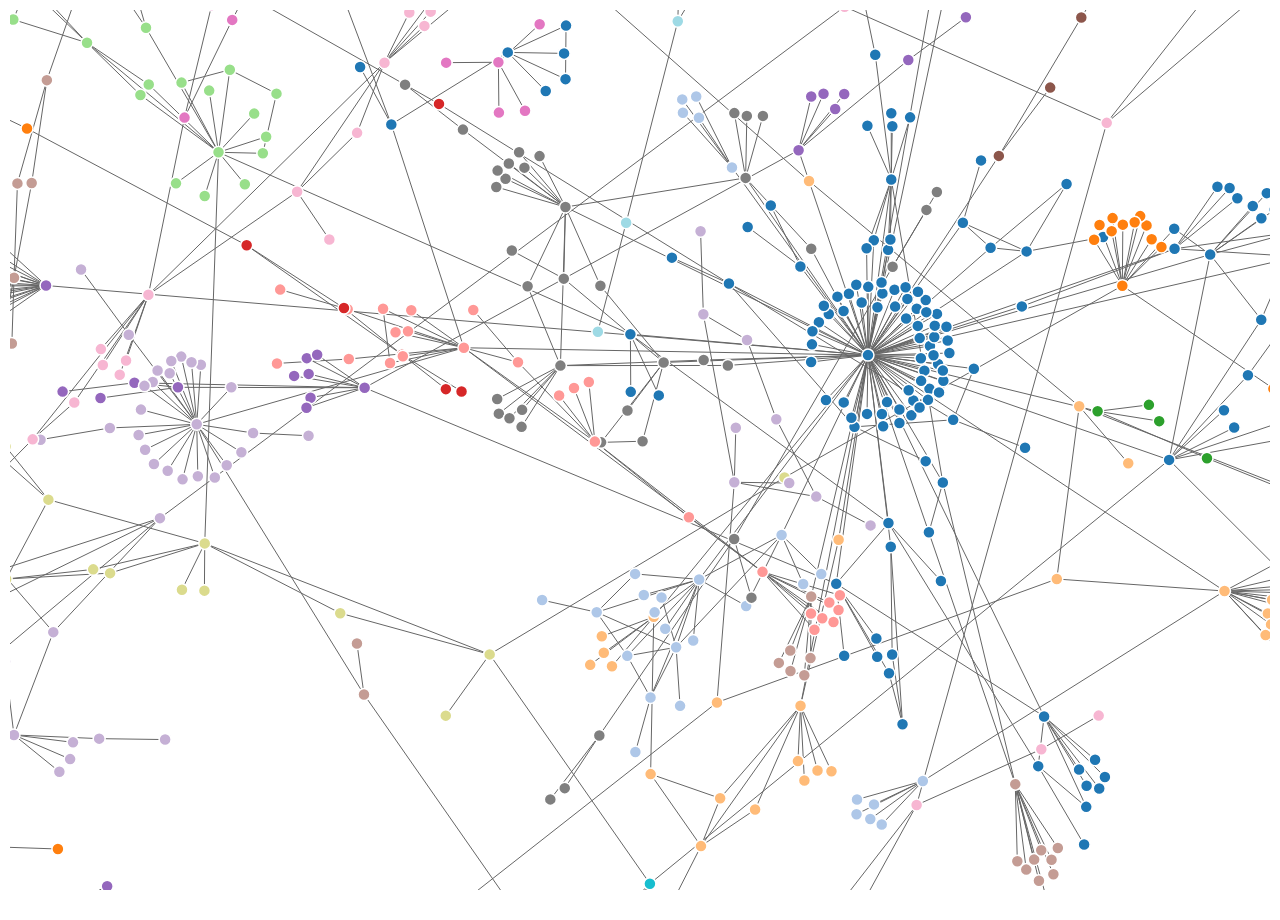
<file: network.html>
<!DOCTYPE html>
<html>
<head>
<meta charset="utf-8" />
<title>forceNetwork</title>
<script src="[data-uri]"></script>
<script src="[data-uri]"></script>
<script src="[data-uri]"></script>

</head>
<body style="background-color: white;">
<div id="htmlwidget_container">
<div id="htmlwidget-f3904af41fde010363de" class="forceNetwork html-widget" style="width:960px;height:500px;">

</div>
</div>
<script type="application/json" data-for="htmlwidget-f3904af41fde010363de">{"x":{"links":{"source":[238,42,14,24,31,563,61,34,637,18,5,564,21,54,25,3,579,70,13,35,565,10,155,95,197,40,317,38,66,64,594,553,3,41,54,70,11,187,462,31,319,15,506,128,11,70,21,470,5,119,10,42,25,52,70,580,14,478,12,369,144,384,144,329,419,483,9,452,595,430,201,500,31,617,87,31,104,638,296,25,25,318,9,9,42,403,318,176,9,182,9,158,64,586,15,639,518,323,476,587,626,467,70,31,43,43,31,31,64,543,40,46,22,22,309,440,253,117,187,14,14,187,23,25,72,51,12,12,64,6,289,158,11,7,264,609,42,124,47,522,363,360,2,627,588,57,16,530,57,16,16,5,276,5,4,234,431,120,276,336,57,16,16,64,38,184,411,40,40,26,72,122,70,72,8,8,8,70,274,30,295,484,43,64,571,640,279,112,441,187,11,13,73,5,279,383,52,27,326,326,79,52,27,48,127,147,31,511,256,15,337,52,214,151,71,432,383,596,489,43,70,40,162,91,64,122,43,199,199,64,572,131,322,231,84,167,114,573,257,77,84,48,62,158,150,158,490,46,124,341,222,391,158,490,323,26,21,171,442,463,259,14,42,324,199,2,431,28,101,3,66,14,352,39,48,1,94,355,411,190,554,67,597,158,517,491,566,555,610,224,166,468,231,69,598,158,38,184,255,54,567,114,420,628,38,134,129,1,264,1,531,1,1,154,333,95,10,238,137,227,574,13,498,255,186,169,237,13,13,50,99,370,618,170,170,5,107,27,121,9,55,69,556,641,404,477,186,11,163,64,54,568,140,0,79,512,31,272,10,126,453,581,537,175,21,7,454,52,9,232,238,606,258,3,642,226,72,469,310,328,60,151,101,377,15,103,575,80,204,173,73,293,179,1,86,643,550,290,66,41,364,18,109,70,25,582,13,13,13,13,13,13,13,13,13,13,64,191,523,311,107,538,412,194,294,255,186,13,13,101,1,154,54,397,18,66,539,9,154,513,13,115,13,497,13,13,13,13,445,254,6,353,211,156,156,211,156,121,365,13,103,332,70,304,101,13,290,69,170,154,1,149,333,611,518,147,457,4,342,576,69,170,34,458,31,392,69,583,14,31,14,3,101,311,291,174,42,174,174,42,42,215,471,373,599,59,368,644,158,536,338,69,387,356,48,48,88,19,297,19,19,283,217,217,9,235,177,93,79,33,301,612,255,607,71,388,544,273,428,19,19,209,196,209,88,53,19,499,305,116,81,225,143,47,24,407,619,189,216,4,239,373,520,174,343,55,501,319,31,524,532,342,238,343,396,262,92,551,203,149,1,47,584,434,599,69,285,118,344,120,357,261,329,353,316,339,423,69,379,393,192,156,156,25,317,620,223,278,525,405,14,413,64,64,526,613,101,540,74,312,629,472,25,5,187,281,5,43,274,25,286,48,64,94,245,274,1,17,394,70,105,295,455,600,122,7,31,229,185,185,185,42,72,25,25,25,31,208,55,645,64,433,70,601,533,464,91,185,122,122,64,9,193,29,13,323,42,13,70,21,323,143,479,478,424,589,192,44,143,381,353,100,448,49,83,212,32,425,138,340,39,58,6,319,223,198,319,278,14,14,14,18,250,289,449,621,98,326,326,22,170,400,14,14,42,13,13,507,55,207,6,13,577,14,42,164,426,164,245,52,22,630,288,614,98,240,264,111,19,622,436,150,492,329,602,85,270,631,527,5,5,502,238,5,274,519,46,17,247,366,166,311,408,347,138,43,358,43,213,348,480,646,306,545,398,521,15,172,63,557,290,290,268,623,508,91,52,38,38,27,156,38,280,101,7,76,14,239,113,38,429,248,422,406,205,558,266,221,38,14,464,256,42,93,186,233,3,284,76,181,14,243,146,624,14,292,275,228,625,503,465,194,380,473,0,13,444,481,314,166,371,64,244,603,359,459,313,31,106,219,647,401,106,229,42,43,334,41,439,58,546,15,17,51,51,136,10,450,265,374,58,6,349,64,108,280,157,98,632,152,82,69,152,168,409,13,3,367,142,42,504,34,395,263,316,451,437,308,102,168,98,69,139,158,102,19,183,633,125,125,6,170,3,0,78,173,80,226,65,13,86,271,195,75,187,475,29,427,218,434,547,37,12,12,96,125,37,13,130,298,552,648,149,70,14,19,53,615,20,116,104,178,446,249,528,616,172,485,186,414,6,6,254,6,345,206,486,10,56,124,311,236,13,302,133,6,36,378,39,36,6,414,447,10,127,13,590,6,315,10,548,36,110,6,39,39,6,39,42,36,132,159,514,509,375,139,415,277,604,402,569,45,251,45,251,389,382,299,608,123,435,361,287,529,534,135,45,510,578,591,535,220,238,0,634,350,195,7,21,13,493,1,154,466,605,541,592,170,69,217,89,26,26,160,335,369,307,112,188,570,90,241,649,494,585,131,416,69,417,559,474,211,495,444,443,269,542,5,372,460,217,487,549,235,390,421,560,9,321,385,9,386,217,303,210,69,200,118,202,488,150,158,456,102,211,236,192,165,373,326,9,635,399,51,482,64,64,72,1,252,327,42,14,320,161,180,148,8,47,14,14,24,36,24,410,229,146,187,260,185,91,31,31,107,496,141,145,132,354,561,10,142,145,10,330,267,153,27,68,42,331,593,230,351,376,515,346,15,461,282,300,325,438,650,516,636,36,24,505,34,69,445,490,423,97,13,69,562,170,69,7,362,160,242,210,82,418,536,52,246,210,58],"target":[1204,1001,1017,685,317,1244,714,681,1315,1035,110,1245,171,763,1131,709,1259,1099,798,677,1246,238,238,238,850,348,348,845,718,742,1274,1237,181,924,897,476,128,91,91,319,1241,938,1183,73,73,672,672,672,1316,711,711,786,695,607,891,1260,899,518,743,1275,793,1050,1194,1126,1087,1157,912,1128,1276,1100,854,1175,1160,1299,745,776,898,1317,950,472,1229,1139,635,993,1051,183,183,158,807,807,913,1140,1014,1268,256,1318,1300,1076,323,323,323,323,323,223,213,358,398,326,909,355,355,879,664,829,969,26,26,770,1269,680,1184,475,600,667,1150,1161,1161,704,908,825,944,222,726,878,111,111,857,1261,691,370,1020,231,928,1307,1270,698,698,984,984,1029,985,652,1145,653,216,870,1101,774,916,991,661,661,886,1002,184,1046,244,244,1102,268,1151,1162,978,1066,819,990,966,1088,930,674,948,146,1030,1047,1250,1319,1238,951,1113,933,159,159,159,766,920,1048,1049,765,1286,1089,93,757,1057,811,796,796,1027,1190,900,700,109,109,109,109,109,109,1205,1277,1163,995,1093,701,185,185,1195,295,939,851,1152,740,69,69,69,69,69,69,69,69,69,732,732,833,621,517,517,804,1164,690,1308,823,823,823,823,353,469,668,663,663,1114,1114,902,979,1168,334,2,5,14,3,38,657,18,9,29,6,63,728,35,1015,1015,434,434,719,719,719,719,719,1247,1242,247,247,247,1141,1132,168,1278,436,611,611,1251,947,170,170,1090,186,186,186,781,781,982,154,154,673,333,333,1036,874,874,874,592,592,592,592,592,592,592,592,872,1252,871,696,340,1028,1301,585,880,987,973,177,177,177,507,849,13,13,13,13,13,13,13,13,13,13,13,13,13,13,13,13,13,13,13,13,13,13,13,13,13,13,13,13,13,13,13,13,13,13,13,13,13,13,13,13,13,13,13,13,13,13,13,13,13,13,13,13,13,13,13,13,13,13,13,13,13,13,13,194,772,1067,994,921,744,895,1153,722,1233,1309,787,843,1208,970,761,761,1077,1133,315,315,315,315,1021,1003,149,149,1171,97,97,97,1223,1185,1158,1191,1287,237,237,1169,729,777,887,1196,1239,708,708,1078,192,192,1115,1115,868,1146,1022,471,471,471,471,471,832,1109,945,90,90,666,666,666,666,1292,1197,457,1134,790,1147,1253,828,828,504,1135,689,1058,1052,205,660,852,934,76,827,1091,946,343,720,396,1215,756,684,684,1143,1262,1279,713,1026,1129,1129,1129,992,1254,1055,599,801,693,746,273,952,692,1255,927,1240,862,217,217,822,750,750,676,676,1293,169,838,838,838,196,800,800,800,847,847,847,940,1019,116,116,1172,960,1061,44,44,44,738,133,133,133,839,239,239,875,369,1206,1018,1117,706,1176,524,524,1209,1216,82,1063,997,997,749,749,1234,855,1007,1007,1031,1263,1118,1118,877,935,200,998,1092,1016,903,976,976,976,976,976,152,152,1059,406,406,1124,1280,106,106,918,918,1071,1071,841,1079,751,716,508,1294,809,809,727,971,1310,688,688,1235,888,925,1302,1178,1173,974,936,1103,1198,1062,1148,911,989,1080,1060,1288,759,1295,1130,1281,1125,1289,707,882,834,1224,1217,782,963,817,1264,785,1072,858,1064,1320,1165,1104,789,789,1218,533,1023,1023,775,904,735,193,844,427,1073,1073,68,1210,818,818,1321,1032,1032,1032,240,240,240,240,240,1043,1024,755,1127,694,737,861,675,1095,791,996,378,1138,702,1081,278,278,278,999,779,929,1056,449,892,892,892,1303,298,980,1094,906,1008,810,810,1136,949,1290,1265,161,161,161,752,1311,1256,164,426,426,1096,1225,884,699,686,941,941,1296,767,767,767,767,687,1304,202,456,1166,130,270,270,910,910,1211,1174,712,1177,731,731,1119,1199,983,1179,124,124,124,124,1074,1009,943,812,480,480,480,480,1154,1322,961,1230,1068,559,931,1144,715,1040,1040,977,485,1305,1186,1116,1082,942,1041,153,422,739,922,764,284,284,824,1004,768,816,889,889,102,102,102,102,102,864,901,953,1291,1110,820,1231,1231,721,721,721,721,721,1120,450,1097,725,725,697,697,697,697,697,697,697,697,697,697,697,1226,1155,972,830,1033,1212,883,1282,678,678,678,678,678,678,229,229,401,1187,331,853,988,683,683,636,636,848,662,125,1111,56,56,56,56,753,753,932,1010,1283,762,1257,160,160,160,160,736,736,736,736,1075,876,876,1025,842,923,320,320,905,905,139,139,1112,964,1180,773,773,773,967,236,236,665,831,1312,1005,893,914,1170,741,659,659,659,659,659,659,659,659,659,659,659,866,866,671,671,863,1105,1105,1011,1011,658,658,679,679,1037,783,955,1236,1323,1200,1106,669,112,112,112,112,112,112,249,1121,890,1213,1297,815,1159,835,1266,968,345,345,915,915,856,354,717,710,778,778,778,1044,958,36,36,1142,682,682,919,447,447,1122,127,780,514,514,514,514,814,132,132,132,769,769,1065,821,821,840,784,784,805,1192,1188,371,371,1083,917,1284,1069,1248,1201,894,135,1107,1045,1045,956,591,591,591,591,937,1214,1219,788,1123,1189,1258,1271,1220,570,1207,651,1313,1012,1267,965,1202,129,129,129,129,129,1285,1227,1272,859,859,1070,747,803,1084,806,962,962,962,188,837,1249,724,724,724,724,724,724,724,724,1085,165,165,1203,1167,210,210,210,1228,730,1034,655,655,655,655,655,655,655,655,655,655,1053,1054,1054,1054,959,975,975,771,771,758,758,758,758,758,758,758,758,758,758,1298,1221,1038,1038,703,703,1156,799,954,1108,656,896,981,760,733,808,808,826,797,654,705,802,836,873,873,734,795,795,795,748,748,748,748,1232,1000,1149,1149,792,1181,145,145,145,145,145,794,267,267,907,670,670,723,723,723,1273,867,867,1006,1006,1006,1039,1137,926,957,957,957,1324,1193,1314,869,869,1182,1306,1013,1098,1098,1098,754,754,1042,1243,813,986,846,881,881,881,881,881,1086,1222,885,885,860,865],"colour":["#666","#666","#666","#666","#666","#666","#666","#666","#666","#666","#666","#666","#666","#666","#666","#666","#666","#666","#666","#666","#666","#666","#666","#666","#666","#666","#666","#666","#666","#666","#666","#666","#666","#666","#666","#666","#666","#666","#666","#666","#666","#666","#666","#666","#666","#666","#666","#666","#666","#666","#666","#666","#666","#666","#666","#666","#666","#666","#666","#666","#666","#666","#666","#666","#666","#666","#666","#666","#666","#666","#666","#666","#666","#666","#666","#666","#666","#666","#666","#666","#666","#666","#666","#666","#666","#666","#666","#666","#666","#666","#666","#666","#666","#666","#666","#666","#666","#666","#666","#666","#666","#666","#666","#666","#666","#666","#666","#666","#666","#666","#666","#666","#666","#666","#666","#666","#666","#666","#666","#666","#666","#666","#666","#666","#666","#666","#666","#666","#666","#666","#666","#666","#666","#666","#666","#666","#666","#666","#666","#666","#666","#666","#666","#666","#666","#666","#666","#666","#666","#666","#666","#666","#666","#666","#666","#666","#666","#666","#666","#666","#666","#666","#666","#666","#666","#666","#666","#666","#666","#666","#666","#666","#666","#666","#666","#666","#666","#666","#666","#666","#666","#666","#666","#666","#666","#666","#666","#666","#666","#666","#666","#666","#666","#666","#666","#666","#666","#666","#666","#666","#666","#666","#666","#666","#666","#666","#666","#666","#666","#666","#666","#666","#666","#666","#666","#666","#666","#666","#666","#666","#666","#666","#666","#666","#666","#666","#666","#666","#666","#666","#666","#666","#666","#666","#666","#666","#666","#666","#666","#666","#666","#666","#666","#666","#666","#666","#666","#666","#666","#666","#666","#666","#666","#666","#666","#666","#666","#666","#666","#666","#666","#666","#666","#666","#666","#666","#666","#666","#666","#666","#666","#666","#666","#666","#666","#666","#666","#666","#666","#666","#666","#666","#666","#666","#666","#666","#666","#666","#666","#666","#666","#666","#666","#666","#666","#666","#666","#666","#666","#666","#666","#666","#666","#666","#666","#666","#666","#666","#666","#666","#666","#666","#666","#666","#666","#666","#666","#666","#666","#666","#666","#666","#666","#666","#666","#666","#666","#666","#666","#666","#666","#666","#666","#666","#666","#666","#666","#666","#666","#666","#666","#666","#666","#666","#666","#666","#666","#666","#666","#666","#666","#666","#666","#666","#666","#666","#666","#666","#666","#666","#666","#666","#666","#666","#666","#666","#666","#666","#666","#666","#666","#666","#666","#666","#666","#666","#666","#666","#666","#666","#666","#666","#666","#666","#666","#666","#666","#666","#666","#666","#666","#666","#666","#666","#666","#666","#666","#666","#666","#666","#666","#666","#666","#666","#666","#666","#666","#666","#666","#666","#666","#666","#666","#666","#666","#666","#666","#666","#666","#666","#666","#666","#666","#666","#666","#666","#666","#666","#666","#666","#666","#666","#666","#666","#666","#666","#666","#666","#666","#666","#666","#666","#666","#666","#666","#666","#666","#666","#666","#666","#666","#666","#666","#666","#666","#666","#666","#666","#666","#666","#666","#666","#666","#666","#666","#666","#666","#666","#666","#666","#666","#666","#666","#666","#666","#666","#666","#666","#666","#666","#666","#666","#666","#666","#666","#666","#666","#666","#666","#666","#666","#666","#666","#666","#666","#666","#666","#666","#666","#666","#666","#666","#666","#666","#666","#666","#666","#666","#666","#666","#666","#666","#666","#666","#666","#666","#666","#666","#666","#666","#666","#666","#666","#666","#666","#666","#666","#666","#666","#666","#666","#666","#666","#666","#666","#666","#666","#666","#666","#666","#666","#666","#666","#666","#666","#666","#666","#666","#666","#666","#666","#666","#666","#666","#666","#666","#666","#666","#666","#666","#666","#666","#666","#666","#666","#666","#666","#666","#666","#666","#666","#666","#666","#666","#666","#666","#666","#666","#666","#666","#666","#666","#666","#666","#666","#666","#666","#666","#666","#666","#666","#666","#666","#666","#666","#666","#666","#666","#666","#666","#666","#666","#666","#666","#666","#666","#666","#666","#666","#666","#666","#666","#666","#666","#666","#666","#666","#666","#666","#666","#666","#666","#666","#666","#666","#666","#666","#666","#666","#666","#666","#666","#666","#666","#666","#666","#666","#666","#666","#666","#666","#666","#666","#666","#666","#666","#666","#666","#666","#666","#666","#666","#666","#666","#666","#666","#666","#666","#666","#666","#666","#666","#666","#666","#666","#666","#666","#666","#666","#666","#666","#666","#666","#666","#666","#666","#666","#666","#666","#666","#666","#666","#666","#666","#666","#666","#666","#666","#666","#666","#666","#666","#666","#666","#666","#666","#666","#666","#666","#666","#666","#666","#666","#666","#666","#666","#666","#666","#666","#666","#666","#666","#666","#666","#666","#666","#666","#666","#666","#666","#666","#666","#666","#666","#666","#666","#666","#666","#666","#666","#666","#666","#666","#666","#666","#666","#666","#666","#666","#666","#666","#666","#666","#666","#666","#666","#666","#666","#666","#666","#666","#666","#666","#666","#666","#666","#666","#666","#666","#666","#666","#666","#666","#666","#666","#666","#666","#666","#666","#666","#666","#666","#666","#666","#666","#666","#666","#666","#666","#666","#666","#666","#666","#666","#666","#666","#666","#666","#666","#666","#666","#666","#666","#666","#666","#666","#666","#666","#666","#666","#666","#666","#666","#666","#666","#666","#666","#666","#666","#666","#666","#666","#666","#666","#666","#666","#666","#666","#666","#666","#666","#666","#666","#666","#666","#666","#666","#666","#666","#666","#666","#666","#666","#666","#666","#666","#666","#666","#666","#666","#666","#666","#666","#666","#666","#666","#666","#666","#666","#666","#666","#666","#666","#666","#666","#666","#666","#666","#666","#666","#666","#666","#666","#666","#666","#666","#666","#666","#666","#666","#666","#666","#666","#666","#666","#666","#666","#666","#666","#666","#666","#666","#666","#666","#666","#666","#666","#666","#666","#666","#666","#666","#666","#666","#666","#666","#666","#666","#666","#666","#666","#666","#666","#666","#666","#666","#666","#666","#666","#666","#666","#666","#666","#666","#666","#666","#666","#666","#666","#666","#666","#666","#666","#666","#666","#666","#666","#666","#666","#666","#666","#666","#666","#666","#666","#666","#666","#666","#666","#666","#666","#666","#666","#666","#666","#666","#666","#666","#666","#666","#666","#666","#666","#666","#666","#666","#666","#666","#666","#666","#666","#666","#666","#666","#666","#666","#666","#666","#666","#666","#666","#666","#666","#666","#666","#666","#666","#666","#666","#666","#666","#666","#666","#666","#666","#666","#666","#666","#666","#666","#666","#666","#666","#666","#666","#666","#666","#666","#666","#666","#666","#666","#666","#666","#666","#666","#666","#666","#666","#666","#666","#666","#666","#666","#666","#666","#666","#666","#666","#666","#666","#666","#666","#666","#666","#666","#666","#666","#666","#666","#666","#666","#666","#666","#666","#666","#666","#666","#666","#666","#666","#666","#666","#666","#666","#666","#666","#666","#666","#666","#666","#666","#666","#666","#666","#666","#666","#666","#666","#666","#666","#666","#666","#666","#666","#666","#666","#666","#666","#666","#666","#666","#666","#666","#666","#666","#666","#666","#666","#666","#666","#666","#666","#666","#666","#666","#666","#666","#666","#666","#666","#666","#666","#666","#666","#666","#666","#666","#666","#666","#666","#666","#666","#666","#666","#666","#666","#666","#666","#666","#666","#666","#666","#666","#666","#666","#666","#666","#666","#666","#666","#666","#666","#666","#666","#666","#666","#666","#666","#666","#666","#666","#666","#666","#666","#666","#666","#666","#666","#666","#666","#666","#666","#666","#666","#666","#666","#666","#666","#666","#666","#666","#666","#666","#666","#666","#666","#666","#666","#666","#666","#666","#666","#666","#666","#666","#666","#666","#666","#666","#666","#666","#666","#666","#666","#666","#666","#666","#666","#666","#666","#666","#666","#666","#666","#666","#666","#666","#666","#666","#666","#666","#666","#666","#666","#666","#666","#666","#666","#666","#666","#666","#666","#666","#666","#666","#666","#666","#666","#666","#666","#666"]},"nodes":{"name":["Government of Syria","Government of Afghanistan","Government of Eritrea","Government of Iraq","Government of Sri Lanka","Government of Ethiopia","Government of Sudan","Government of Turkey","Government of Angola","Government of Pakistan","Government of Somalia","Government of Yemen (North Yemen)","Government of Bosnia-Herzegovina","IS","Government of India","Government of Russia (Soviet Union)","Government of Colombia","Government of Azerbaijan","Government of Nigeria","Jalisco Cartel New Generation","Juarez Cartel","Government of Algeria","Government of Congo","Government of Nepal","Government of Uganda","Government of Philippines","Comando Vermelho","Government of Tajikistan","Government of Australia, Government of United Kingdom, Government of United States of America","Government of Peru","Government of El Salvador","Government of DR Congo (Zaire)","Christians (Nigeria)","Hema","Government of Sierra Leone","Government of United States of America","SPLM/A","Government of Croatia","Government of Israel","Government of South Sudan","Government of Rwanda","Government of Mozambique","Government of Myanmar (Burma)","Government of Burundi","Lou Nuer","Supporters of ANC","Government of Indonesia","Government of Ukraine","Government of Cambodia (Kampuchea)","Hindus (India)","Banyarwanda","Government of Serbia (Yugoslavia)","Government of Libya","Gulf Cartel","Government of Egypt","Government of Liberia","Republic of Somaliland","AUC","Government of Georgia","Dagomba, Gonja, Nanumba","Euphrates Vulcano","NPFL, ULIMO - K","Beni Halba Baggara, Salamat Baggara","Government of Thailand","Government of Chad","SNA","Government of Cameroon","Gedeo","MTA","Fulani","Government of Mali","Benghazi Revolutionaries Shura Council","Government of Niger","AQAP","Government of Senegal","23rd Division, Jaysh al Nasr, Jaysh al-Nukhba, Sham Legion, SNA, Syrian Liberation Front","KDP","Afisare, Anaguta, Birom","23rd Division, Ahrar al-Sham, Jaysh al Nasr, Jaysh al-Nukhba, Nour al-Din Zenki, Sham Legion, SNA","Government of Lebanon","Fatah Halab","Jikany Nuer","Ma'aliyah","Christians (Indonesia)","Birom","Adoni","Hawar Kilis Operations Room","Baluba","Cartel Independiente de Acapulco","Nunu","Jukun","anti-Balaka","Dayak","Forces of Michel Aoun","Government of Panama","Ahlu Sunna Waljamaca","Republic of Bosnia-Herzegovina","Jama'atu Ahlis Sunna Lidda'awati wal-Jihad","Misseriya","Hunde","Christians (CAR)","Government of Iran","Pokot","Government of Burkina Faso","Beltrán Leyva Cartel","Government of Guinea-Bissau","Mayi Mayi","Ijaw","Government of Guinea","Forces of the House of Representatives","AIAI","Dinka","Sinaloa Cartel","Government of Moldova","Atyap","Jabhat Fateh al-Sham, Rahman Corps","Los Zetas","Government of Nicaragua","Bangesh","ARPCT","Black Axe","Government of Uzbekistan","Government of Ivory Coast","Supporters of ANPP","Oromo","Republic of Croatia","Authenticity and Development Front, Islamic Front, Jabhat Fateh al-Sham","SPM","Ansarallah","Taleban","Ogaden clan (Darod)","Agatu","SSDF","LRA","Amal","Supporters of IFP","Forces of Abdurahman Ahmed Ali 'Tur'","Suqour al-Sham, Syrian Liberation Front","Kuki","Sa'ad subclan of Habar Gidir clan (Hawiye)","Ahrar al-Sham, Jabhat Fateh al-Sham, Southern Front","Government of Guatemala","RRA","Bor Dinka","Awlad Omran clan (Misseriya)","USC/SNA","FNI","Forces of General Morgan","Aguleri","Jam'iyyat-i Islami-yi Afghanistan","Dassanetch","DPF","Masalit","PFT","Hizb-i Islami-yi Afghanistan","Government of Kenya","Bokora Karimojong","Beni Hussein","Borana","Forces of Hadi","Rizeigat Abbala","NPFL","anti-Balaka, FPRC-AK","Ahrar al-Sham, HTS, Southern Front","NSCN-IM","Toposa","Amhara","Bwatiye","Habaniya","Liwa al-Aqsa","Hausa","AIS","Mohajir","Ahrar al-Sham, Jabhat Fateh al-Sham","Kalenjin","Aknaf Bait al-Maqdis, Jaysh al-Islam, Sham al-Rasul Brigade, Southern Front","Arbore","IMU","Caborca Cartel, Sinaloa Cartel - Los Mayos faction","Mare’ Operations Room","ULIMO - J","Ansar al-Islam","Government of Papua New Guinea","Bodo","Fatah","FPRC","Hezbollah","Government of Central African Republic","Tijuana Cartel","Government of Laos","Burkinabé","Bi'idyahan subclan of Majerteen clan (Darod)","Jie","MQM","IS, Jabhat Fateh al-Sham","National Front for Liberation, SNA","Los Ardillos","Dereiat","APCLS, CMC","Government of Djibouti","Mangal","Bafulero, Bavira","Nyangatom","Hotiya Baggara","Baz al-Islamiya, Dawn of Freedom Brigades, Islamic Front, Jabhat al-Akrad, Jabhat Fateh al-Sham, Liwa al-Sultan Murad, Majd al-Sham","Karimojong","SLM/A - MA","LPC","Ife","Guerreros Unidos","Toubou","Dodoth","Buddhists (Myanmar)","CNDD","SDB","DKBA","EPRLF","Lashkar-e-Islam","Mauritanian","FRF","Dizi","Government of Morocco","Degodia","CMC","Amhara, Oromo, Shinasha","Hol Dinka","Fatah Halab, Jabhat Fateh al-Sham","National Front for Liberation","Ahrar al-Sham, al-Tawhid Brigade, IS, Jabhat Fateh al-Sham","RCD-K-ML","Kyrgyz","Eggon","Dawn of Freedom Brigades, Euphrates Islamic Liberation Front, Islamic Front, Jabhat al-Akrad, Liwa Thuwar ar-Raqqa","IMK","Government of Spain","Ansaar ul-Islam","Samburu","Jaysh al-Islam","Al-Shabaab","LTTE","Murle","Azara","Tama","Mujahideen in the Golis Mountains","FDLR","Government of Romania","Libya Dawn","Gumuz","Orma","Sinaloa Cartel - Chapitos faction","Greenlanders","Supporters of Awami League","Han Chinese","Amigos dos Amigos","Janjaweed","Ahrar al-Sham","Chechen Republic of Ichkeria","Dogon","Eastern Qalamoun Operations Room","Beni Halba Baggara","Anti-Balaka - Mokom, FPRC, MPC, RPRC","Mara 18 (Honduras)","Dayak, Malay (Indonesia)","Pakam Dinka","Anuak","Khatumo administration","Marakwet","USC/SSA","FDN","Awlad Busayf, Awlad Suleiman","Ogoni","National Front for Liberation, SNA, Syrian Liberation Front","Authenticity and Development Front","La Familia","Government of Haiti","Ahrar al-Sham, al-Tawhid Brigade, IS, Islamic Kurdish Front, Jabhat Fateh al-Sham","Government of Mexico","Alawite (Lebanon)","NDC-R","Forces of Amanullah Khan","Government of United Kingdom","Government of Paraguay","Wanhihem community","Fuerza Anti Unión","PKK","Kusasi","Government of Venezuela","Supporters of JLP","Beni Amir","Deebam","Government of Bangladesh","Darsalim","Ahfad al Rasoul Brigade, Ahrar al-Sham, al-Farouq Brigades, Ghuraba al-Sham, IS, Jabhat Fateh al-Sham, Jazeera-Euphrates Liberation Front, Liwa al-Fateh","Ahrar al-Sham, Jabhat Fateh al-Sham, Jaysh al-Islam, Jaysh Usud al-Sharqiya, Martyr Lieutenant Ahmed Abdou Brigades, Rahman Corps","Harkat Hazm","FRCI","Al-Zayadia","Los Aztecas","Ngok Dinka","Opponents of Morsi","Da'ud subclan of Abgal clan (Hawiye)","Alur","Northern Sudanese","TTP-KM","Dan na Ambassagou","Los Zetas - Cártel del Noreste faction","Meitei","Gony Dinka","Sabaneta - Pavilion I gang","CATA","GATIA, MSA","Afar","MFDC Front Nord - MD","ALiR, CNDD-FDD , Mayi Mayi","Bahararsame subclan of Dhulbahante clan (Darod)","Jabhat Fateh al-Sham","Dir clan","AFDL","Assamese","APCLS","RUF","Forces of Turkestan Bhittani","Atakar","CMA","Agar Dinka","Agon-Yar subclan of Abgal clan (Hawiye)","CNPSC","Izzi (Igbo)","Euphrates Islamic Liberation Front, Islamic Front, Jabhat Fateh al-Sham, Liwa Thuwar ar-Raqqa","Majerteen subclan (Darod)","Forces of Hussein Ali Ahmed","RCSS","Dozos (Mali)","Hizb-i Wahdat","Gok Dinka","Jalwau Dinka","Ezilo","Forces of Ibrahim Jadhran","Choa Arab","Fiqi Muhumud subclan (Dir)","Hutu","Borana, Guji","Hamar","Kikuyu","Gak Dinka","SLM/A","Panyar Dinka","Black Axe, Bush Boys, Deebam, KK, NDV","ALiR","Rer Liban subclan of Habr Awal (Issaq)","Jaysh al-Islam, Jaysh Usud al-Sharqiya, Martyr Lieutenant Ahmed Abdou Brigades, Rahman Corps","Meskhetian Turk","Government of Ecuador","Garre subclan of Digil clan (Digil-Mirifle)","SNF","CNRD","Konianke","Mara 18 (Guatemala)","CNDD-FDD","CNDD-FDD , Mayi Mayi","Alago","Supporters of APC","Awlad Zeid","Bassa Kwomu","Government of Tunisia","HuM","Amhara, Guraghe","Hells Angels","Gonja","Luac Jang Dinka","Efik","Suleiman subclan of Habar Gidir clan (Hawiye)","Tripura Non-Tribal Communities","Bul Nuer","Republic of Georgia","Duduble subclan of Gorgorte clan (Hawiye)","Panyar Dinka, Rek Dinka","Dawn of Freedom Brigades, Harkat Hazm, Islamic Front, Jabhat al-Akrad, Jabhat Fateh al-Sham, Mujahideen Army, Nour al-Din Zenki, Sham Legion","NAS","Mahariya, Mima","Ahfad al Rasoul Brigade, Ahrar al-Sham, IS, Islamic Kurdish Front, Jabhat Fateh al-Sham","Ari","Supporters of Andry Rajoelina","Forces of Abdullahi Yusuf","Awlad Heiban clan (Misseriya)","TTP - MR","Forces of Momin Afridi","Arab","February 17 Martyrs Brigade, Rafallah al-Sahati Brigade","Supporters of Didier Ratsiraka","Laskhar of Masozai Qaumi tribe","Ajuran","Brigade 301, Ghaniwa Brigade, Nawasi Battalion, TRB","Gontrar, Zintan","Government of Lesotho","Kuei Dinka, Pakam Dinka","Kisii","Comités locaux de vigilance","CNDP","Government of North Macedonia","BNLF","RCD-ML","Supporters of al-Ahly football team","Bangladeshi Immigrants","Dawn of Freedom Brigades, Jabhat al-Akrad, Northern Storm Brigade","APCLS, FDLR, Nyatura Love","Matheniko Karimojong","Arrow Boys","Khozam","MNLC","FNI, FRPI","FDC","Harakat-i Inqilab-i Islami-yi Afghanistan","MDA","MDF","Government of Malaysia","Kuteb","Akibu","Dimasa","Armenian","Rer Ahmad subclan (Hawiye)","Lashkar of Kukikhel clan","Pian Karimojong","Habar Gidir clan (Hawiye)","Bor Dinka, Gawaar Nuer, Lou Nuer","Christians (Philippines)","NSCN-K","MRTA","Autodefensas Unidas de Michoacán","Orma, Wardei","Bahemba","Government of China","Ajdabiya Revolutionaries Shura Council","Dadjo","Guéré","Supporters of ACN","Hamar (Ethiopia)","Biide subclan of Habar Jeclo (Isaaq)","Mohamed Muse subclan of Abgal clan (Hawiye)","Naparama","Comando Classe A","Forces of Agala","GIA - El Ahd Battalion","Ahali","Awlad Suleiman","Galje'el clan (Hawiye)","Sinaloa Cartel - El Pepillo faction","SPLM/A-North","Copts (Egypt)","NDPVF","Puntland State of Somalia","Ayr subclan of Habar Gidir clan (Hawiye)","Chokwe, Pende","Aknaf Bait al-Maqdis, HTS, Jaysh al-Islam","Jaysh al Fatah Idlib","Kachai sub-tribe of Bangesh","Nyangatom , Toposa","JVA","Akul","ALiR, Mayi Mayi","Lashkar of Mohmand tribe","Lunguda","3R","GIA - El Forkane","Government of Comoros","Ghuraba al-Sham, Jabhat Fateh al-Sham","High Council of Afghanistan Islamic Emirate, IS","MAA","Dawa","GATIA","Government of Mauritania","JNIM","BIFM","Jabhat Fateh al-Sham, Salahadin Brigade","Didinga","CPJP","Ansar Dine","Ahrar al-Sham, FSA, HTS, Jaysh al-Islam","Aliap Dinka","Bari","Palipehutu-FNL","Laime","Ingessana","Bafanji","FAPC","PCC","SNF - MSAB","Forces of Shah Sahib","Pokot, Samburu","Banya","Abgal clan (Hawiye)","Burji","Khadadkhel","Forces of Mullah Abdol Rauf Khadim","Kwala","Torma","Bini","Ahrar al-Sham, Furqan Brigades, Jabhat Fateh al-Sham, Jaysh al-Islam, Yarmouk Army","Nour al-Din Zenki","Los Zetas - Jorge Ivan Hernandez Cantu faction","Bafulero","Dabare subclan of Digil clan (Digil-Mirifle)","Oleh (Isoko)","al-Tawhid Brigade","Kamajors","Unjamap","Aguok","INPFL","Medellín Cartel","Barriga gang","Supporters of independence for Eastern Ukraine","Forces of Jing Caludtiag","Dawn of Freedom Brigades","Janjaweed - Bin Kulaib faction","SRF","Ayiel Dinka","Lagunya","Gabra","Atuot Dinka","Anas al-Dabbashi Brigade, Brigade 48","Gok Dinka, Jalwau Dinka","Latuka","Ikpanaya (Ibibio)","Isenasawo","M23","Mayi Mayi Kabido","Cali Cartel","Ikot-Offiong community","Sinaloa Cartel - Los Memos faction","Supporters of MQM","Bloque Central Bolívar","Forces of Sayed Mansur Naderi","Gaadsan subclan of Biimaal clan (Dir)","MPA/Republic of Anjouan","Supporters of Jean-Bertrand Aristide","Supporters of Yousaf Ali Khan Magsi","Derashe","Aknaf Bait al-Maqdis, Jabhat Fateh al-Sham, Jaysh al-Islam, Sons of Yarmouk Movement, Southern Front","Ijaw, Urhobo","Government of Trinidad and Tobago","Jaysh al-Mukhtar","Muslims (Sri Lanka)","Jabhat al-Samud, Kaniyat","CMC, NDC-R","CRAC-PF","Amothnhom Dinka","Forest Brothers, White Legion","Bete","PDF","Lashkar of Salarzai tribe","Authenticity and Development Front, Islamic Front","Ali-Gaf subclan of Abgal clan (Hawiye)","Ikurav (Tiv)","Abudu","Dioula","Gulf Cartel - Ramirez Treviño faction","16th Division, Islamic Front, Jabhat Fateh al-Sham","BCP","Nandi","Pari","Lashkar of Orakzai tribe","DSA","Huber subclan of Mirifle clan (Digil-Mirifle)","Abtisame subclan of Galje'el clan (Hawiye)","Abdalle subclan of Habar Awal clan (Isaaq)","Al-Maraziq","Gulf Cartel - Dragones de Sheyla faction","Chabo","Government of Jordan","Supporters of Laurent Gbagbo","Suri","Forces of Abdirizak Bihi","Afor","Daoussak (Tuareg)","Syrian Liberation Front","Ahrar al-Sham, FSA, Jabhat Fateh al-Sham, Jaysh al-Islam","Abdulleh-Galmaha subclan of Abgal clan (Hawiye)","Boje","Supporters of PA","Ahrar al-Sharqiya","Apuk Padoc","Aknaf Bait al-Maqdis, HTS, Jaysh al-Islam, Sons of Yarmouk Movement, Southern Front","Jabhat al-Akrad, PYD","Iteso","Geri","Igbo","Moba","Ganda Iso","Abdalle-Aroneh subclan of Abgal clan (Hawiye)","Bor Dinka, Lou Nuer","Jabhat Fateh al-Sham, Liwa al-Aqsa","Supporters of PDP","HTS","NUM","ANC - 'Greens'","Bakonzo","El Dorado long-term inmates","Amaro","Hadji Faizal Abdulkarim clan","Kpelle","CPN-M","ARLA, FIAA, FPLA","Ndoki","Raia Mutomboki - Bravo","Opponents of al-Assad","Taleban - Ali Dad faction","Eastern Ghouta Unified Military Command","ASL","Supporters of AD","Balanda","Agaw, Amhara","Hamas","Oi Kuru","Jatoi","Bani Hilal","La Mochomera","Sinaloa Cartel - Los Chavez Matamoros faction","Bambuti, Batwa","Arab Brabich","Bangadi Militia","FLC","Fur","NURTW-Auxiliary","Garcia clan","CPI-ML-VM","Ahrar Ghurayan","AQIM, Jama'atu Ahlis Sunna Lidda'awati wal-Jihad, MUJAO","Abdalleh-Agon-Yar subclan of Abgal clan (Hawiye)","Brigades of Aisha","Mangweni clan","Hawazma","Eleme","Mahadi","Santiago Xochiltepec","Huaorani","BLA","Republic of Abkhazia","Abugbe (Agatu)","Bena Kapuya","Chiebiliew Yoal (Lou Nuer)","Forces of Abdul Rahman Khan","1920 Revolution Brigades","Ahfad al Rasoul Brigade","Government of Tanzania","Ale","Lumad","Gamai","Baraka group, Mayi Mayi Luwotu","Jole","Ichen","Wagia subclan of Takima","Syrian insurgents","EPLF","EPRDF","UNITA","TTP","UIFSA","Government of Kuwait","Serbian Republic of Bosnia-Herzegovina","SDF","Kashmir insurgents","FARC","Republic of Artsakh","GIA","Cobras","Santa Rosa de Lima Cartel","Junbish-i Milli-yi Islami","CPP","GDE","Sikh insurgents","UTO","Sendero Luminoso","AQIM","Hizb-i Islami-yi Afghanistan - Khalis faction","FMLN","Muslims (Nigeria)","Lendu","al-Qaida","RCD","Serbian Republic of Krajina","CPI-Maoist","AFRC","SPLM/A - IO","Renamo","KNU","ADF","Ntsiloulous","Nueva Plaza Cartel","MILF","Kamuina Nsapu","GAM","DPR","La Nueva Familia","KR","Muslims (India)","ASG","Hunde, Nyanga","PYD","ELN","NTC","Forces of the Caucasus Emirate","FPR","NDA","UCK","Croatian Republic of Bosnia-Herzegovina","United Armed Forces of Novorossiya","LURD","MLC","JEM","al-Mahdi Army","SNM - 'Calan cas'","ARS/UIC","OLF","Konkomba","AFL, LPC, ULIMO - J","Patani insurgents","MDJT","SNM","Ambazonia insurgents","Guji","KIO","PUK","Islamic Front, Mujahideen Army, SRF","UWSA","Tiv","PWG","Democratic Republic of Yemen","MFDC","Government of United Kingdom, Government of United States of America","Jaysh al-Sanadid, Khabour Guards, MFS, PYD","TPLF","ONLF","Fulani, Hausa","ULFA","UPA","MPS","Rizeigat Baggara","Muslims (Indonesia)","LPR","PIJ","FUCD","SCIRI","AN","Autonomous Province of Western Bosnia","Islamic Front, Jabhat Fateh al-Sham","Batwa","La Barredora","Tende","UPC (Ali Darass Fulani supporters)","Madurese","Lebanese Forces","MDD","NRF","Republic of South Ossetia","Yan Gora","Muslims (CAR)","KNPP","Forces of Muammar Gaddafi","Turkana","Military Junta for the Consolidation of Democracy, Peace and Justice","ULA","Itsekiri","RFDG","al-Gama'a al-Islamiyya","PJAK","Forces of Khudoberdiyev","Forces of Harar garrison","Nuer","PMR","SSDM/A","Contras","Turi","Islamic Front","Salamat Baggara","Eyie","MPCI","BDK","Jaysh al-Sanadid, MFS, PYD","Somali","NDFB","SPM/SNA","High Council of Afghanistan Islamic Emirate","MNDAA","Sheikhal clan (Dir)","SSUM/A","MNLF - NM","ARSA","Islamic Legion","Supporters of UDF","MPA","JVP","Naga","URNG","Awlad al-Zuid clan (Misseriya)","USC/SNA - OA","UPC","Forces of Omar Jess","Umuleri","al-Qa'qa Brigade, Army of Ahl al-Sunni wal Jamaa , Army of al-Ikhlas, Army of Maoata al-Islami, Authenticity and Development Front, Bayareq al-Shaaitat , Islamic Front, Jabhat Fateh al-Sham, Jaish al-Muhajireen wal-Ansar, Liwa al-Qadisiya","UFDD","Los Caballeros Templarios","KPNLF","UNLF","Terceiro Comando","Gabra, Garre","STC","Terjam","BRA","ULIMO","MEK","NLFT","Forces of Norodom Ranariddh","Palipehutu","Yoruba","SRRC","Sindhi","PNA","MNLF","MUJAO","FLEC-FAC","PSLF","SSLM/A","Lashkhar of Wazir tribe","Garre","PLA","Darfur Joint Resistance Forces","ULIMO - K","KDPI","Kadara","Cocoyes","Qimant","Santhal","Jondullah","FUNCINPEC","MLCJ","SLA","UNLFW","Tijuana Cartel - El Teo faction","LNA","LRM","SSPP","MCC","RRA - MH","Ismail subclan of Makahil clan (Darod)","MQM-H","AMB","Yurtta Sulh Konseyi","Los Rojos","Republic of Armenia","Irigwe","al-Shaman","FRUD","Kata Katanga","RED-TABARA","Banyamulenge","Mahamid, Mahariba, Newiba","SLM/A - SB","DKBA 5","Modakeke","Tarok","Zuwaya","Muslims (Myanmar)","Lashkar of Zakakhel tribe","Senegalese","POLISARIO","Zviadists","Seleka","Uzbek","Jie, Matheniko Karimojong, Turkana","WNBF","ETA","HTS, Southern Front","HTS, Rahman Corps","UNRF II","Hizbul Islam","LTTE - K","RJF","Mambila","DHKP-C","CNRT","Igbo, Yoruba","Zaghawa","MLC, RCD-N","Raia Mutomboki","NSF","Zintan Military Council","FARC dissidents","Jaysh al-Sanadid, PYD","Military faction (forces of André Kolingba)","Pokomo","Sinaloa Cartel - Los Mayos faction","ATNMC","NDV","SAO Krajina","Supporters of BNP","Islamic Front, Jabhat Fateh al-Sham, Liwa al-Jihad fi Sabeel Allah, Liwa Thuwar ar-Raqqa","Uighur","Ansar Bayt al-Maqdis","Beltrán Leyva Cartel - Valdez Villareal faction","ATTF","Forces of Ruslan Labazanov","PRC","Gimir","Mara Salvatrucha (Honduras)","MPIGO","Rup Dinka","Ninjas","USC/SSA - OMF","CSNPD","CNR","Okrika (Ijaw)","Military faction (forces of Raol Cédras)","Baloch Ittehad","BRAS","SARC","SLM/A - MM","EZLN","Sunni (Lebanon)","Mayi Mayi Mazembe","SPLM/A - WN","Forces of Ismail Khan","Islamic Front, Jabhat al-Akrad, Mujahideen Army, SRF","PIRA","RSO","Ansar al-Sunnah","Military faction (forces of Andres Rodriguez)","Wanikade community","La Union de Tepito","EIJM - AS","NDFB - RD","FLRN","Parliamentary Forces","Republic of South Sudan","Forces of Francois Bozize","KCP","Mamprusi","Military faction (forces of Hugo Chávez)","Supporters of PNP","APF","Frolina","Los Tlacos","Nuba","PFLP","Paite","Deewell","JSS/SB","Kibete","Harakit Sawa'id Misr","FN - IC","NMSP","Berti","Forces of Damaso","La Linea","PREPAK","UFR","Shiluk","Supporters of Morsi","Warsangeli subclan of Abgal clan (Hawiye)","Southern Sudanese","TTP-SM","Los Zetas - Old School Zetas faction","Pangal","Thiyic Dinka","MNJ","Sabaneta - Re-education sector gang","TAK","FLEC-R","Saleban Abdalla subclan of Surre clan (Dir)","SLFA","Codeta","Issa (Dir)","MFDC - S","Qayaad subclan of Dhulbahante clan (Darod)","Ilaje","Military faction (forces of Honasan, Abenina & Zumel)","Tuareg","Marehan subclan (Darod)","PBCP-J","FIAA","GNLA","Ngumino","Ukele","Highlanders","OPM","ELN, FARC","EPL - Megateo","Yugur","IGLF","Rek Dinka","Military faction (forces of Shahnawaz Tanay)","FLEC-FAC-TN","Ezza","Kotoko","BLF","Islamic Front, Jabhat al-Akrad, Liwa Thuwar ar-Raqqa","FPB","Nande","Maasai","Manuer Dinka","NDC-R-GBS","UPLC","ABSDF","FARF","Jaish al-Adl","PLOTE","SAO Eastern Slavonia, Baranja and Western Symria","Waat Dinka","Mahaz-i Milli-yi Islami-yi Afghanistan","Ninzam","Outlaws","Rer Samatar subclan of Habr Awal (Issaq)","Serbian irregulars","Tahrir al- Sham Army","Wurukum","CCMSR","Groupe de Sécurité (Nyatura Kasongo)","Mara Salvatrucha (Guatemala)","ABSU","Luhya","Los Virus","Egbura Mozum","Jabhat Fateh al-Sham, Liwa al-Qadisiya, Omar al-Mukhtar Battalion","JKLF","MPC","Murule subclan of Gugundabe clan (Hawiye)","Rock Machine","Konkomba, Nawuri","Forces of Paul Joseph Mukungubila","Ibibio","EPL","FNL-Ubugabo-Burihabwa","Maidan","Mundari","Qubeys subclan (Dir)","Tripura Tribal Communities","Ahlul Sunnah Jamaa","Hizb-i Wahdat - Akbari faction","Shabab al-Tawhid wa al-Aqiyda","UBA","Wahhabi movement of the Buinaksk district","PBCP","PFLP-GC","Yandang","Mursi","Southern Front","Supporters of Marc Ravalomanana","Fatah Revolutionary Council","FNT","Forces of Jama Ali Jama","Forces of Khalifa al-Ghawil","Awlad Metanin clan (Misseriya), Awlad Serur clan (Misseriya)","BMA","Karimjo","TTP - MT","TTP - TA","Kounta","NDFB-S","Forces of Mullo Abdullo","Kaniyat","Mashashia","Military faction (Lesotho)","Los Zetas - Velazquez Caballero faction","Military faction (forces of Moisés Giroldi)","Ma'awisley","MODEL","SSDM/A - Cobra Faction","FLAA","Islamic Front, Jabhat al-Akrad, Jabhat Fateh al-Sham, Mujahideen Army, SRF","PARECO","Supporters of al-Masry football team","Tawheed ul-Islam","Mayi Mayi Mazembe, NDC-R","MNR","MSA","Oulad Rachid","RJ","CM-FPR, GATIA, MAA","Ittihad-i Islami Bara-yi Azadi-yi Afghanistan","Jiddo subclan of Digil clan (Digil-Mirifle)","MDA - LM","Military faction (forces of Suret Husseinov)","NDC","PFLL","Sultanate of Sulu","Terceiro Comando Puro","Tonakau","Zeme Naga","Azeri","FLM","Forces of Makanika, Ngumino, Twiganeho","Hawarsame Rer Hasan and Habar Ya'qub subclan of Marehan clan (Darod)","Kereyou","Maphite","FPLA","Ngumino, Twiganeho","Muslims (Philippines)","NSCN-K-K","PUSIC","Xawaadle clan (Hawiye)","al-Murabitun","Bambuti","ETIM","FDLR-RUD","Military faction (Forces of Hun Sen)","Mouro","Senufo","Signed-in-Blood Battalion","Supporters of Jamaat-e-Islami","UFRA","JRTN","Provisional Council of the Chechen Republic","Republic of Slovenia","Sa'ad subclan of Habar Yonis (Isaaq)","Forces of Edu","GIA - El Khadra Battalion","Jie, Matheniko Karimojong","Peuhl militia (Zemio)","Luo","Malinké","OP Lavalas","PULF","Sinaloa Cartel - Los 28 faction","SPLM/A-North - MA faction","Supporters of UDM","Matheniko Karimojong, Turkana","MJP","Awramale subclan (Darod)","Muslims (Egypt)","Baluba, Lulua","Konso","Mishti","al-Harakat al-Islamiyah","Gwandere","Jabhat al-Akrad","JVA faction","Kambrip","NLFT-B","Waja","National Guard and Mkhedrioni","Bihari","Burji, Gabra","Gura","SPLM/A - AH","Koglweogo","Pashtun","EPR","JIG","Kababish","Military faction (forces of Nicolae Ceausescu)","Urhobo","CRA","FDR","FRUD-C","Islamic Front, Jabhat Fateh al-Sham, Mujahideen Army","Palipehutu-FNL - LP","Qaqachaca","Uduk","Balikumbat","Jamiat-ul-Dawa","Sindicato RN","Baraka group","Croatian irregulars","FDSI-CI","Foulbe, Hausa","Galgalo","MOSANAT","Oatizai","Torma Manian","God's Army","Jaysh al-Jihad (Saraya al- Jihad)","Sayawa","Jama'at Ansar al-Islam","Los Zetas - Juan Pedro Salvador Saldivar Farias faction","Military faction (forces of Himmler Rebu and Guy Francois)","OLA","Banyamulenge, Barundi","Luway subclan of Mirifle clan (Digil-Mirifle)","Olmoro (Isoko)","Military faction (forces of Godefroid Niyombare)","OPON Forces","Sabiny","USC-PM","Wogia-Tunjup","Apuk Giir","CPI-ML-J","Jamaat-ul-Ahrar","PEPES","RCD-N","Sujeirinha gang","Supporters of Ukrainian unity","Forces of Randy Karon","Janjaweed - Moro faction","Subol Al-Salam Brigade","Webta","Awlad Serur clan (Misseriya)","FPRN","Jaysh Usud al-Sharqiya, Martyr Lieutenant Ahmed Abdou Brigades","Jur Beli","Military faction (forces of Maldoum Bada Abbas)","Operations Room Combating Daesh, Shuhada al-Wadi militia","Shura-yi Nazar-i Shomali","Supporters of AZAPO","Takfir wa'l Hijra","Toposa, Turkana","Aaro Aaro","Forces of Yussuf Hajji Nur","Luac Jang Dinka, Thiyic Dinka","SVA","Isongo-furo","M23-R","Mujahideen Army","Oku Iboku community","RAFD","Sinaloa Cartel - Los Salazar faction","Supporters of PPP","Kisii, Luo","Ma'alin Weyne subclan of Mirifle clan (Digil-Mirifle)","MLCJ, RPRC","MPA - SOC","Supporters of Roger Lafontant","Supporters of Zulfikar Ali Khan Magsi","Twiganeho","Zeyle","Jamaat al-Muslimeen","MLCJ, PRNC, RPRC","NSCN-U","Qadhadhfa","Tamil","TPF","BIFM-K","Panyon Dinka","PSP","UPCP","Islamic Front, Northern Storm Brigade","Mahadade subclan of Abgal clan (Hawiye)","Military faction (forces of Amsha Desta and Merid Negusie)","Shitile (Tiv)","Andani","Forces of Arbab Basir","Jejele subclan of Jibedi clan (Hawiye)","Lashkar of Akakhel tribe","APCLS-R, NDC-R","Gulf Cartel - Villareal faction","Yantar subclan of Mirifle clan (Digil-Mirifle)","Afi subclan of Galje'el clan (Hawiye)","Aidagalla subclan of Habar Garhadjis clan (Isaaq)","Al-Saida","Gulf Cartel - Los Fresitas faction","Supporters of Alassane Outtara","Tishana-Me’en","Forces of Ahmed Sheikh Buraleh","Hamza Division, Liwa al-Sultan Murad","HTS, Saraya Ahl al-Sham","Kabaloh subclan of Abgal clan (Hawiye)","Koulango , Lobi, Malinké","La Resistencia","Nsadop","RIRA","Supporters of UNP","al-Moutasem Brigade, Hamza Division","Atok Buk","Dorze, Gamo, Guraghe, Silt'e, Wolayta","Kongor Dinka, Lou Dinka","Makahin","MNLF - HM","Nour al-Din Zenki, Sham Legion","SLDF","Tajamu Shuhada al-Sharqiya","Chakosi","CPC","Eli-Omar subclan of Abgal clan (Hawiye)","Supporters of UNPP","Tanzim Hurras ad-Din","Uwusa","ANC - 'Reds'","Awan Dinka","Bamba","Former Sabaneta inmates","Hadji Masir Ahalul clan","Konianke, Malinké","Maute group","MJF","Raia Mutomboki - Makombo","Revolutionary Forces of 1 April","Supporters of al-Assad","Taleban - Mola Khel faction","Forces of Makanika","Jaysh al-Asha’er","Military faction (Red Berets)","MKP","Northern Storm Brigade","Presidential guard","Jund Ansar Allah","Libe Koi","Meher","MILOCI","Nubian Dabudiya","Sinaloa Cartel - Los Salgueiro faction","Twic Dinka","Batabwa","Ciek Dinka","Idnan (Tuareg)","Military faction (forces of Asaminew Tsige)","Newiba, Rizeigat Abbala","NURTW-Tokyo","Pena Rojas clan","WSB","Eli-Agon-Yar subclan of Abgal clan (Hawiye)","Gamo, Guraghe","Islamic Front, SRF","Mgodini clan","NSA","Santo Domingo Teojomulco","Tagaeri","White Legion","Agbaduma (Agatu)","ARDUF","Bena Nshimba","Cie Bol","Forces of Amanullah","Moro","MUJAO, Signed-in-Blood Battalion","Pan","Shomo","Wayai subclan of Takima"],"group":[5,46,1,15,56,1,2,15,68,19,5,5,7,5,30,27,23,70,5,11,11,20,66,95,34,57,12,18,15,59,211,13,166,82,58,51,34,7,6,2,43,54,25,55,10,42,69,67,38,151,153,7,26,11,64,47,39,23,24,144,5,146,78,38,60,5,5,8,25,3,20,26,62,5,110,5,15,3,5,5,5,10,9,155,3,40,5,268,76,263,3,17,79,5,51,5,7,5,10,99,246,6,8,20,11,241,13,36,225,26,34,10,11,198,3,5,11,191,186,5,77,18,28,63,29,7,5,32,5,46,49,3,34,34,5,42,39,5,83,37,5,165,35,10,80,35,14,32,163,46,8,26,3,18,46,5,8,9,8,5,9,47,17,5,25,53,29,3,3,5,3,20,81,5,48,5,8,18,84,5,162,15,19,41,6,17,5,17,11,161,4,160,8,19,22,5,33,158,13,1,186,159,8,164,5,8,157,47,154,33,9,8,152,55,26,25,56,19,150,13,98,156,8,13,29,10,5,5,22,14,96,3,5,15,149,19,8,5,5,56,10,3,9,39,43,90,26,29,94,84,45,91,148,12,2,5,27,3,5,147,17,145,79,86,10,39,8,5,12,9,40,5,5,11,65,22,89,143,13,87,100,140,139,141,15,137,138,142,93,45,44,136,22,5,5,28,135,134,10,131,71,82,132,129,20,130,133,16,128,127,5,29,126,13,125,5,21,13,41,13,58,19,3,20,88,71,61,124,5,49,5,25,20,46,88,16,122,26,123,21,99,8,9,48,121,2,72,120,13,118,119,96,59,21,35,43,4,117,55,13,3,63,9,115,5,116,29,113,114,16,92,37,111,16,24,37,72,5,2,3,22,108,97,74,106,107,19,109,26,97,19,8,103,104,102,86,48,5,13,7,30,13,101,41,5,85,8,34,105,112,14,43,261,259,2,272,3,267,270,265,264,19,8,21,10,262,25,59,11,94,260,30,26,258,4,63,8,257,71,54,12,271,75,9,9,21,254,2,252,45,39,37,251,5,5,253,8,32,250,13,19,256,17,75,52,22,46,20,249,20,20,20,57,22,53,17,20,5,31,31,55,248,247,255,14,12,35,19,8,245,21,8,242,46,3,243,36,240,5,239,244,236,237,22,58,234,232,47,73,230,229,228,5,231,5,72,233,8,31,226,227,53,92,224,13,85,73,222,220,223,23,46,217,52,218,221,50,5,36,216,6,214,215,43,33,212,24,4,34,19,5,210,219,209,4,213,5,44,8,53,19,35,266,206,203,204,207,3,5,205,98,199,3,3,5,5,196,197,235,195,202,5,22,8,193,3,238,20,194,10,5,63,5,192,189,190,188,8,187,4,95,20,40,208,183,182,5,26,63,10,29,6,184,180,181,11,178,201,179,34,13,78,176,175,30,22,20,185,5,174,93,40,9,172,173,19,24,269,170,169,171,5,5,5,50,168,177,14,200,3,167,5,1,1,68,19,46,15,7,5,30,23,70,20,66,11,46,57,12,30,18,59,20,46,211,166,82,51,13,7,30,58,2,54,25,34,66,11,57,13,69,67,11,38,151,57,153,22,23,26,27,43,2,7,7,67,47,13,2,15,39,5,1,144,146,38,60,5,5,8,25,15,5,25,3,30,5,110,46,5,1,5,3,30,34,60,3,155,67,6,60,15,60,7,5,268,76,263,17,79,5,60,2,24,5,246,25,26,8,241,25,36,225,64,6,18,1,10,198,2,191,186,5,3,77,28,13,5,29,30,32,46,25,49,34,57,25,60,42,20,56,83,165,80,35,14,32,163,5,60,11,38,30,12,8,5,9,19,47,6,30,38,55,3,5,81,6,57,20,68,25,2,18,8,30,2,162,6,3,66,29,41,6,38,17,5,30,11,26,161,25,30,35,160,19,6,15,33,27,3,158,1,13,55,159,164,157,25,154,3,9,152,19,150,156,24,17,96,8,34,149,5,5,34,5,56,15,3,15,69,3,9,14,43,90,26,23,5,17,94,84,20,45,7,91,5,148,64,11,30,27,6,147,145,28,86,66,5,60,60,40,65,19,19,2,2,89,143,13,34,87,5,100,25,54,140,139,141,1,30,65,27,2,17,30,137,138,142,27,55,33,93,6,83,45,44,136,64,28,25,135,11,134,30,60,10,131,71,132,129,130,133,16,62,128,15,68,37,2,127,29,126,125,36,57,9,21,44,20,30,61,124,10,69,23,23,3,1,88,46,68,122,123,19,5,55,99,48,121,13,13,25,60,6,56,7,72,46,3,120,118,7,119,3,60,43,117,30,48,76,115,5,116,17,21,113,114,13,92,23,55,67,31,37,111,5,46,5,19,27,44,6,3,108,5,97,6,60,74,26,106,25,3,107,19,109,30,18,103,104,102,11,51,5,47,2,62,5,13,101,19,85,13,20,105,112,20,261,21,259,70,13,26,272,12,267,270,265,20,61,264,29,77,20,61,262,25,14,21,20,260,30,43,38,258,4,20,91,62,5,27,7,257,271,75,8,17,48,4,65,30,254,2,42,8,28,49,252,251,50,253,57,3,22,32,250,30,256,24,41,8,249,34,20,81,89,18,9,90,36,62,62,1,5,55,248,247,255,46,12,13,7,28,245,21,60,242,243,25,240,3,64,239,65,1,244,236,237,55,70,8,35,234,232,30,19,73,14,230,229,228,231,5,233,80,60,5,31,60,226,46,42,20,8,5,74,227,5,224,13,5,222,60,220,223,48,217,17,52,218,221,61,50,216,17,25,9,214,215,57,212,5,13,5,210,1,219,209,87,21,19,13,213,266,206,203,204,207,205,98,199,5,5,196,3,11,197,100,235,195,202,29,16,193,57,5,2,5,238,17,194,63,5,192,189,16,190,188,187,4,57,95,208,60,183,182,61,5,20,15,5,52,6,184,180,28,181,178,16,201,31,179,1,78,176,175,58,185,29,5,174,5,172,173,24,269,1,170,169,171,168,20,177,200,167]},"options":{"NodeID":"name","Group":"group","colourScale":"d3.scaleOrdinal(d3.schemeCategory20);","fontSize":30,"fontFamily":"serif","clickTextSize":75,"linkDistance":50,"linkWidth":"function(d) { return Math.sqrt(d.value); }","charge":-30,"opacity":1,"zoom":true,"legend":false,"arrows":false,"nodesize":false,"radiusCalculation":" Math.sqrt(d.nodesize)+6","bounded":false,"opacityNoHover":0,"clickAction":null}},"evals":[],"jsHooks":[]}</script>
<script type="application/htmlwidget-sizing" data-for="htmlwidget-f3904af41fde010363de">{"viewer":{"width":450,"height":350,"padding":10,"fill":true},"browser":{"width":960,"height":500,"padding":10,"fill":true}}</script>
</body>
</html>
</file>
